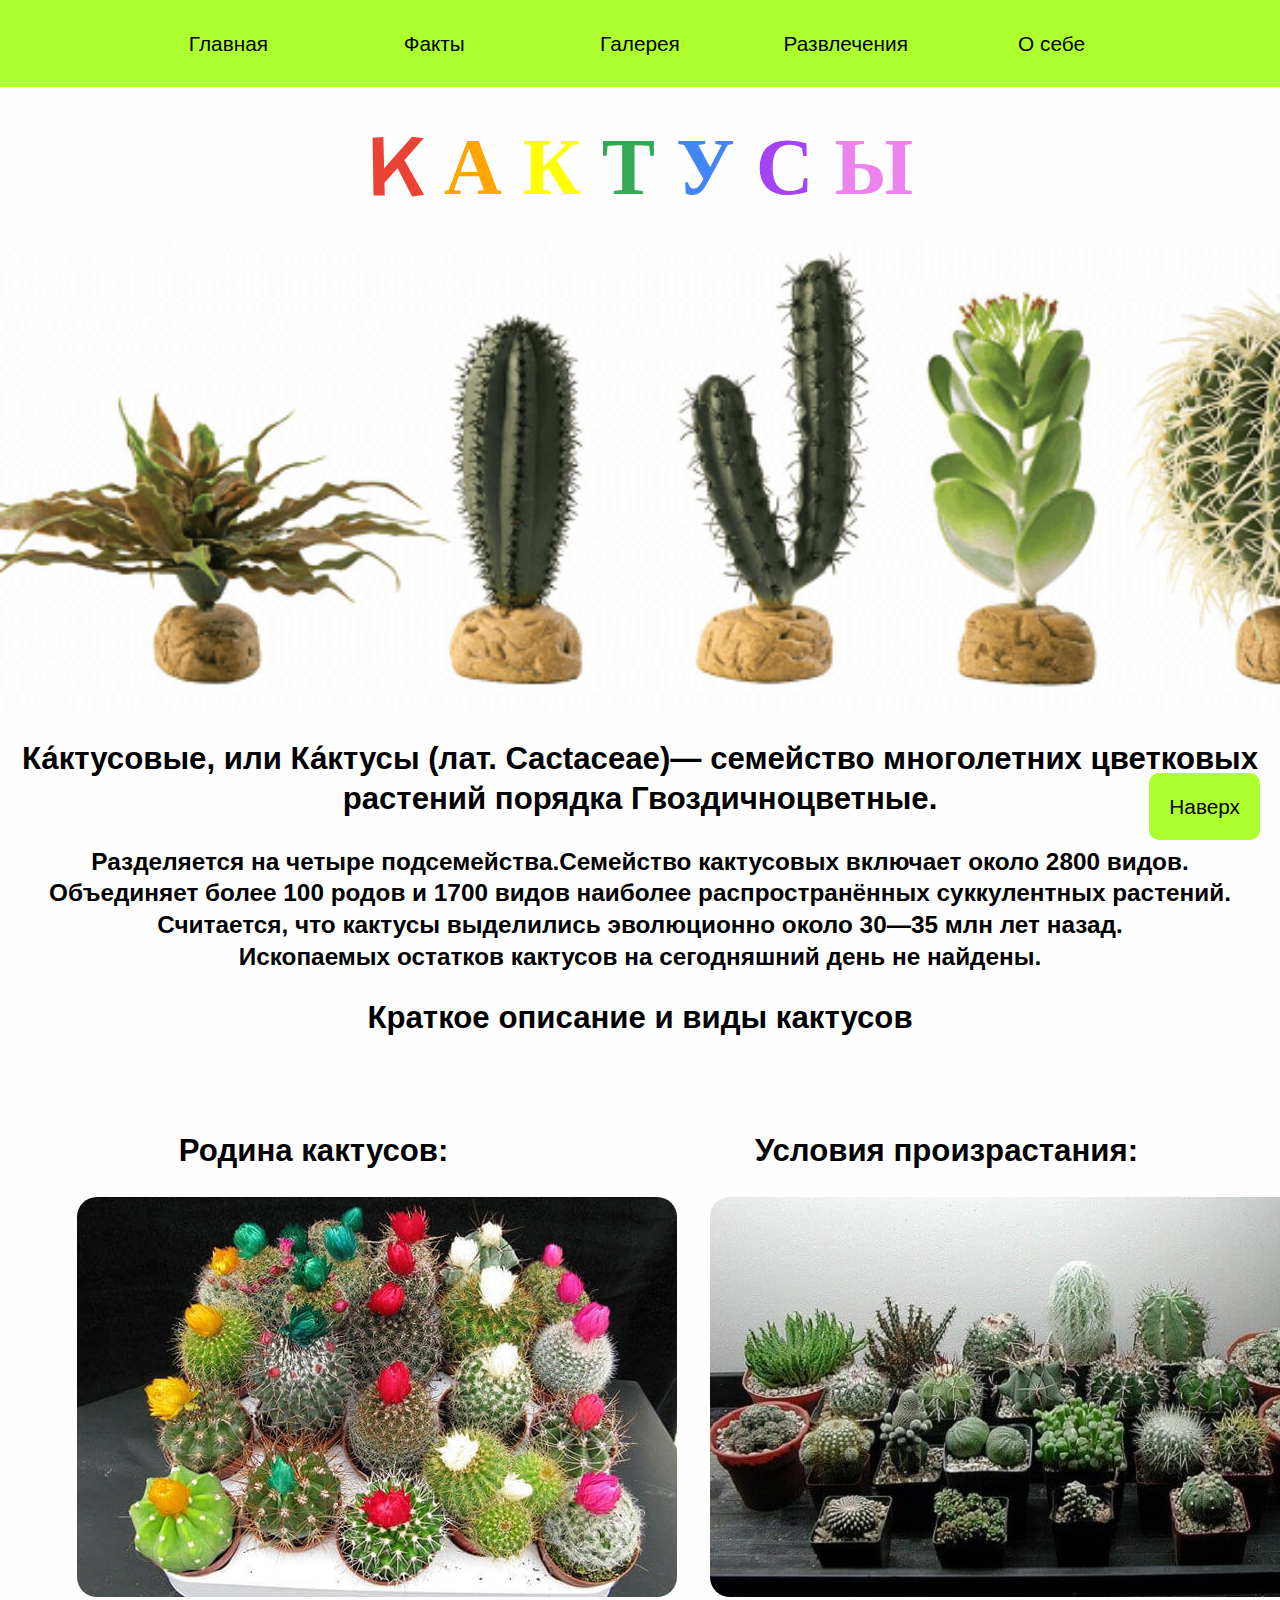
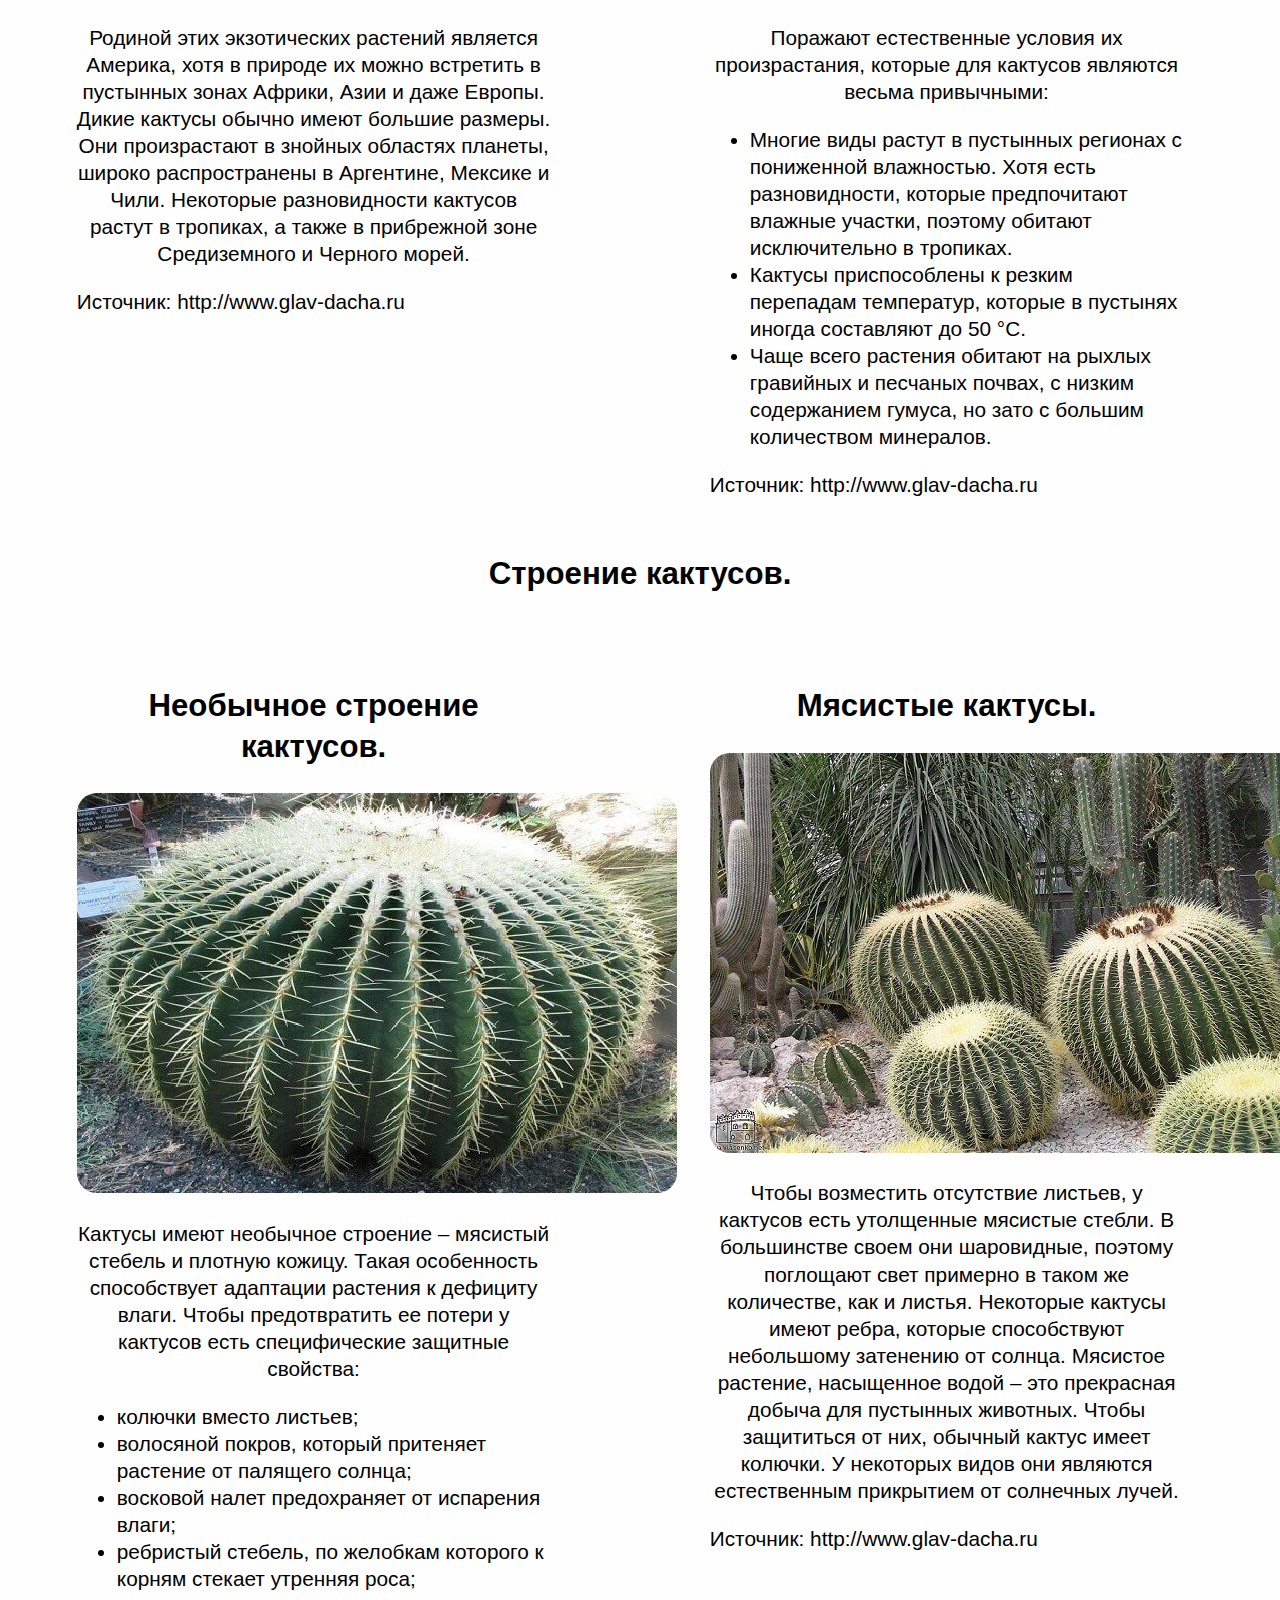
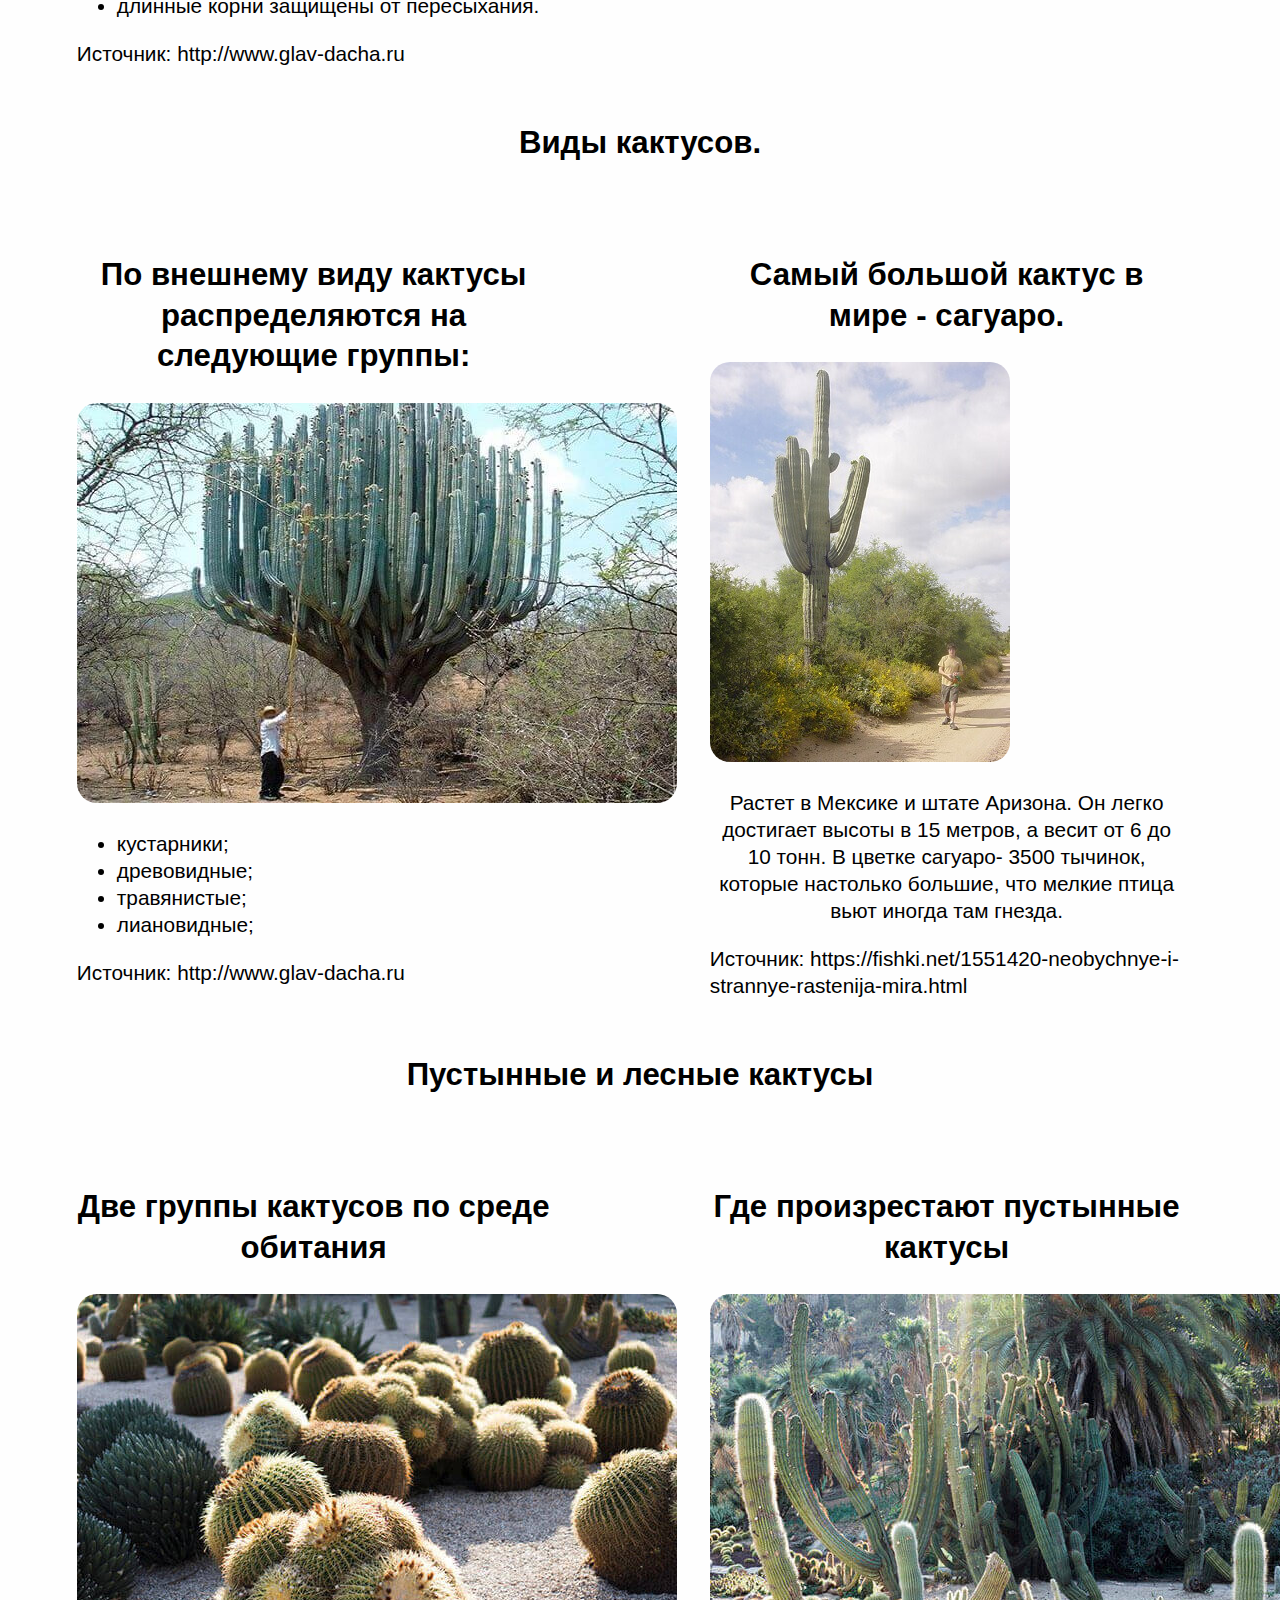
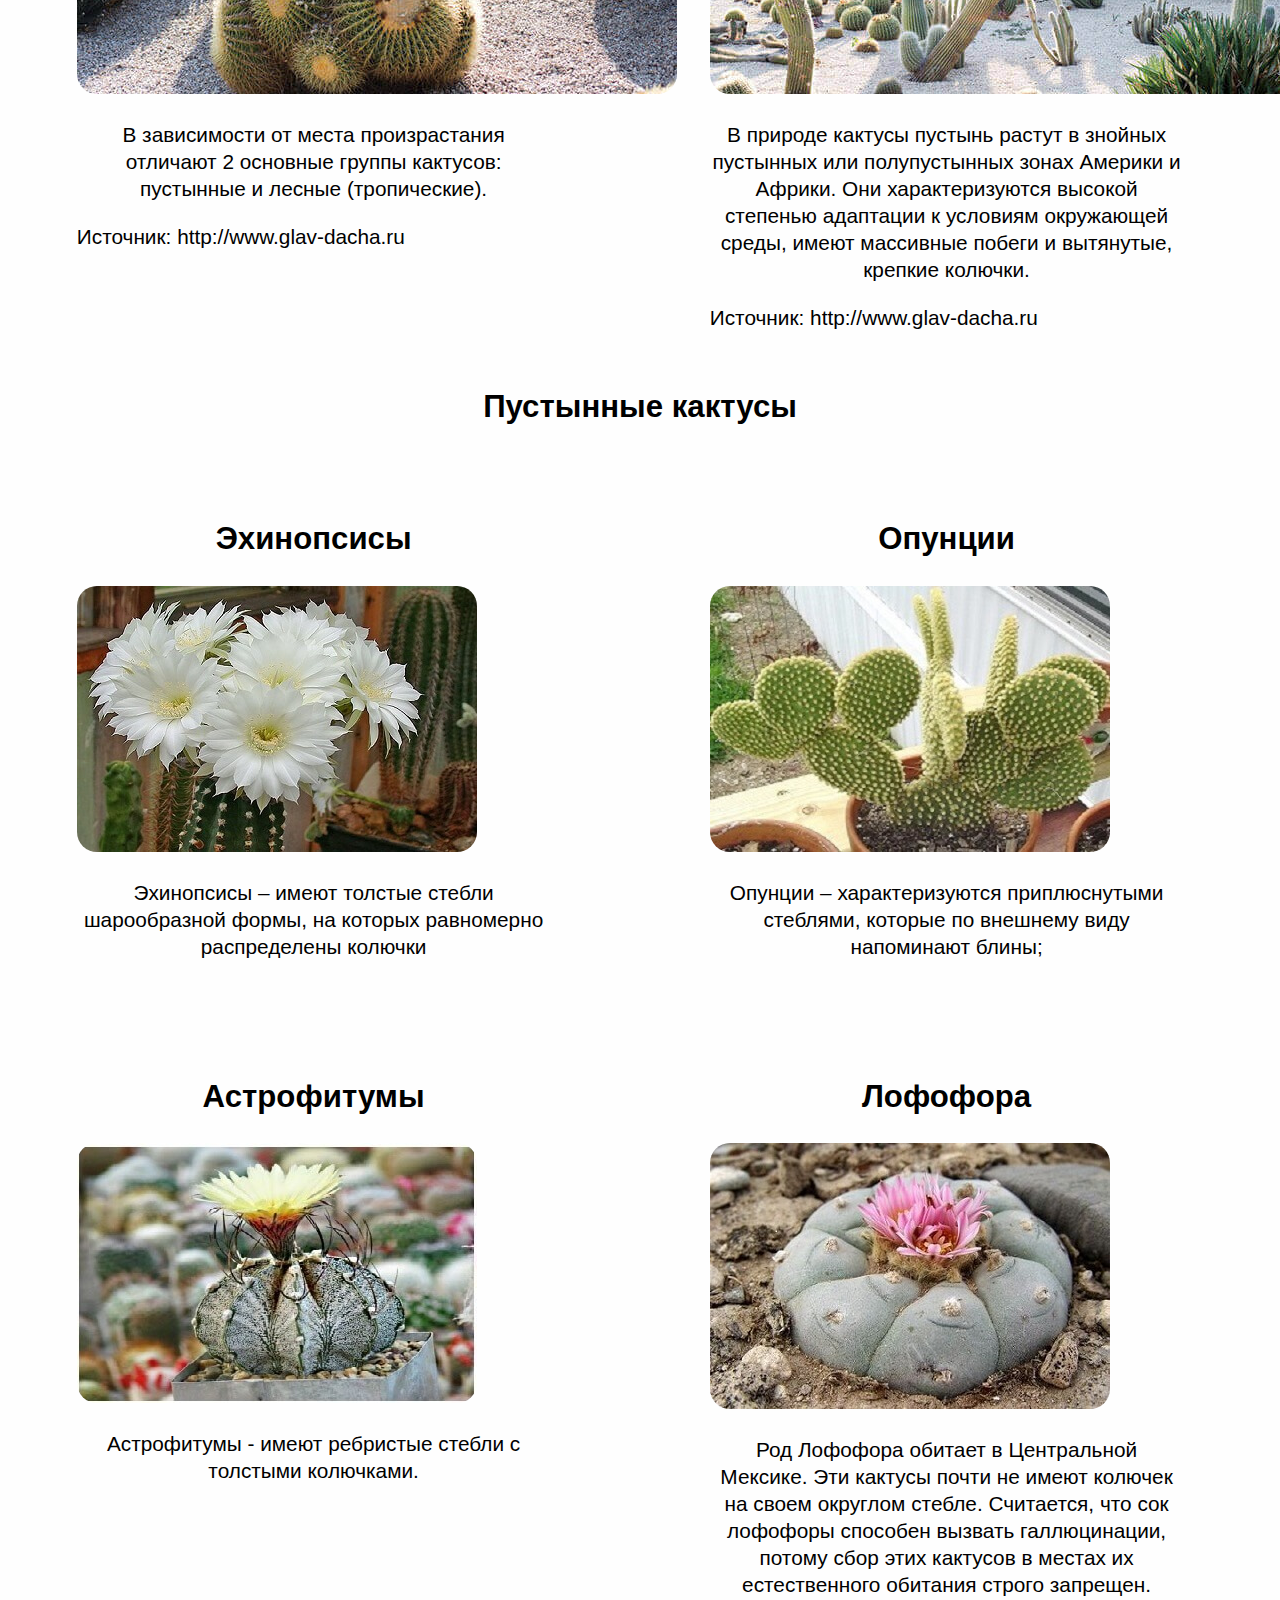
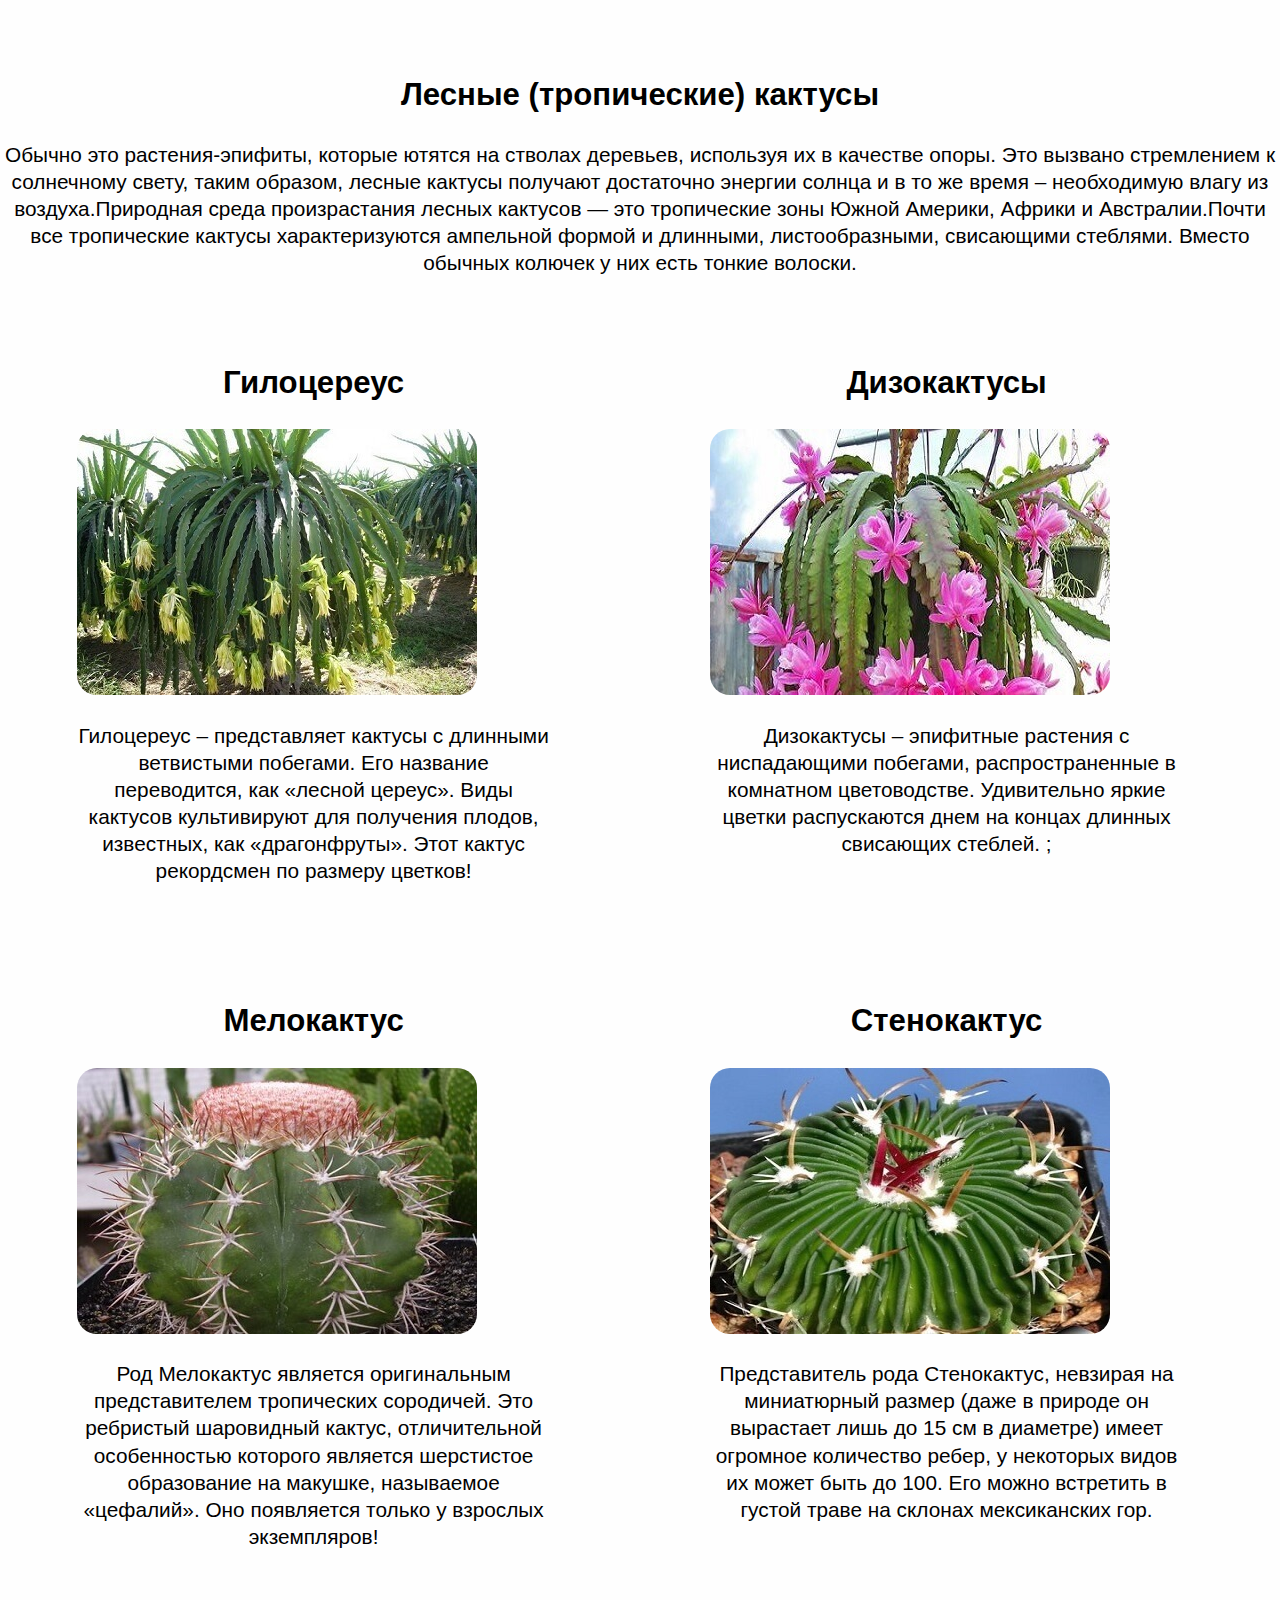
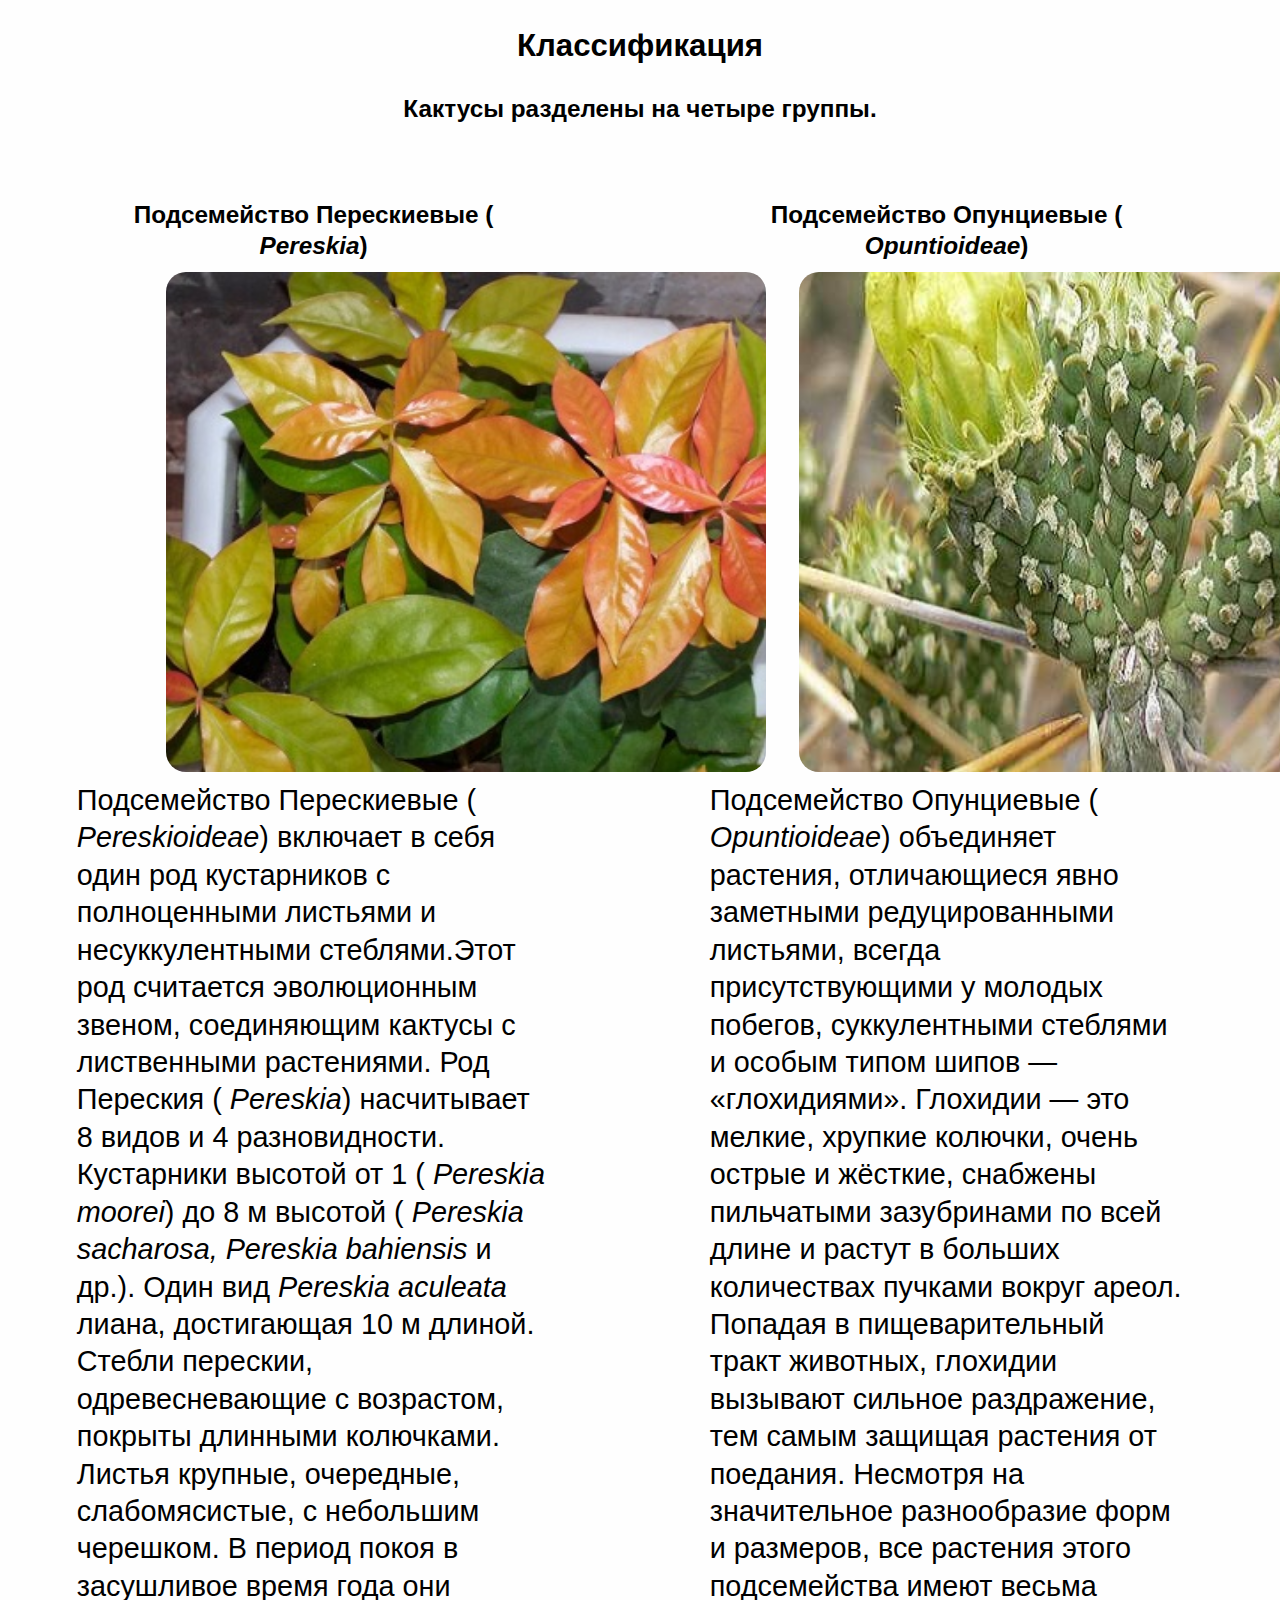
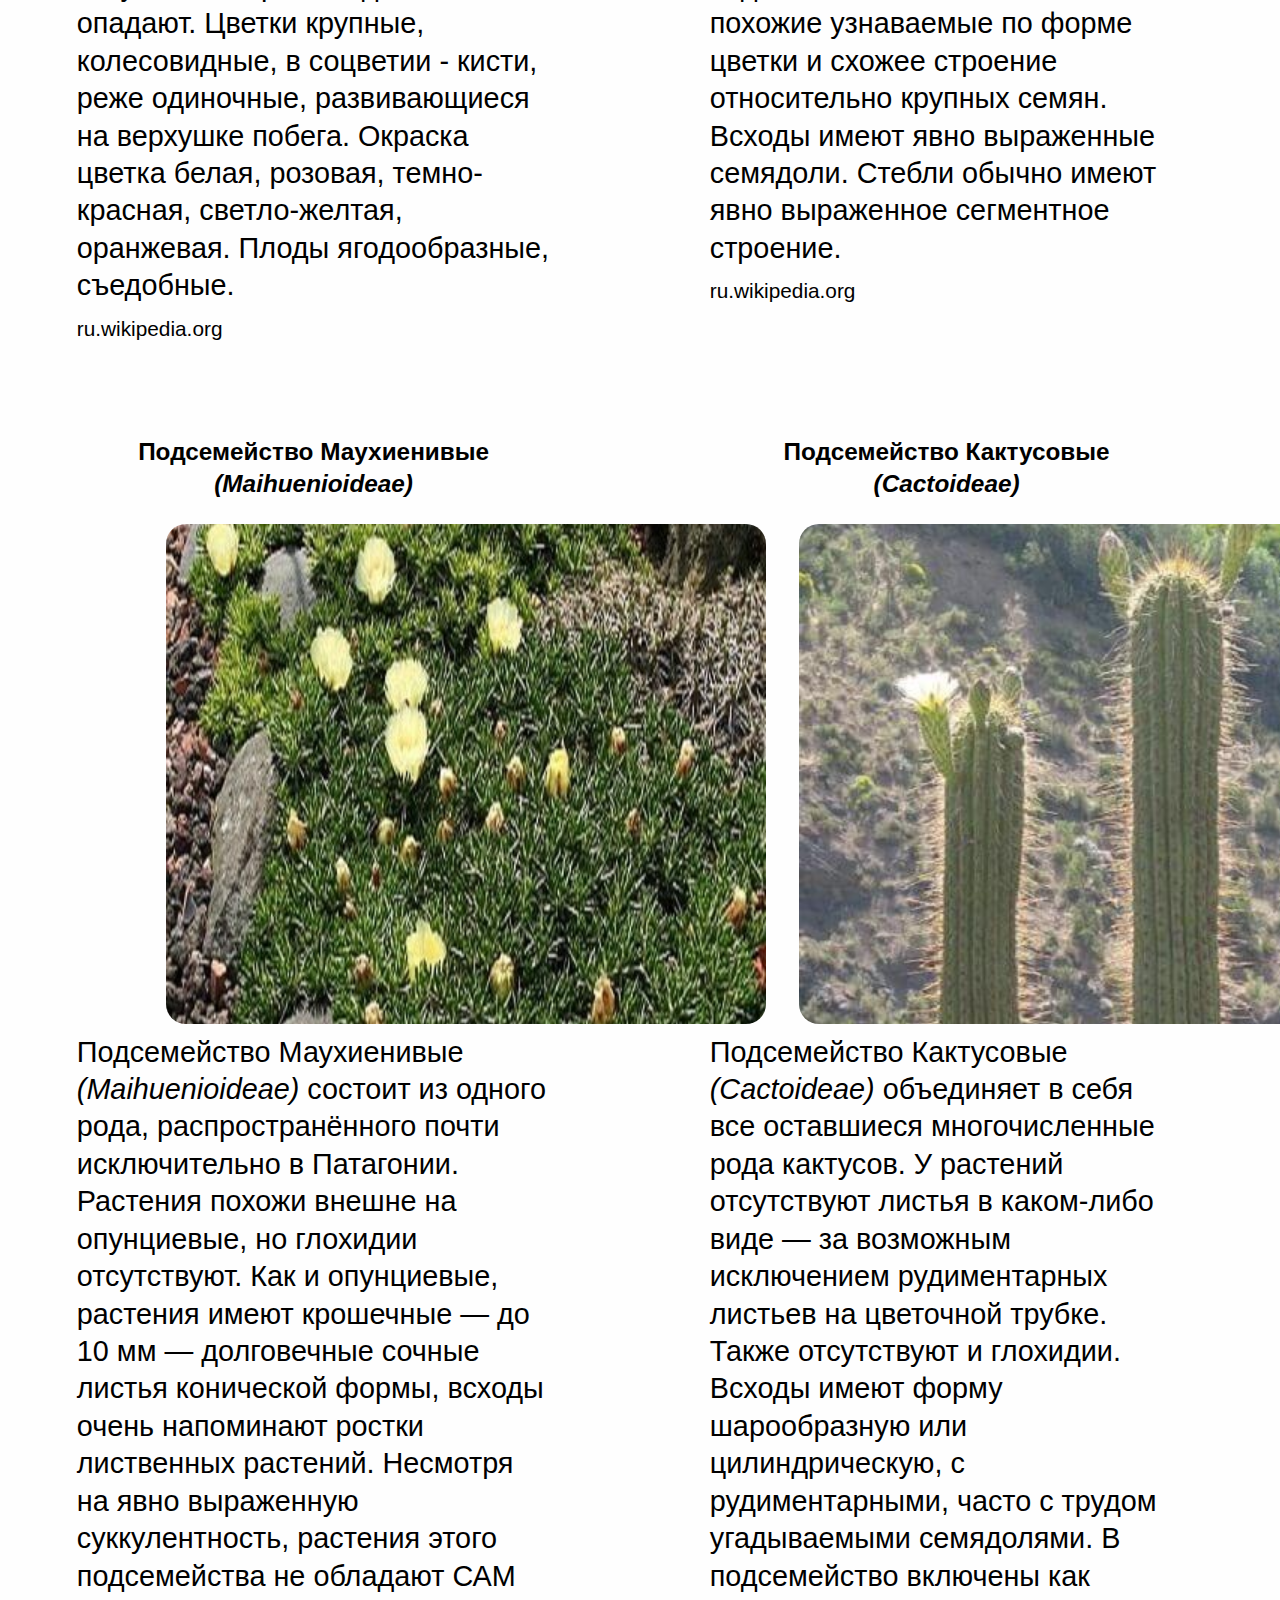
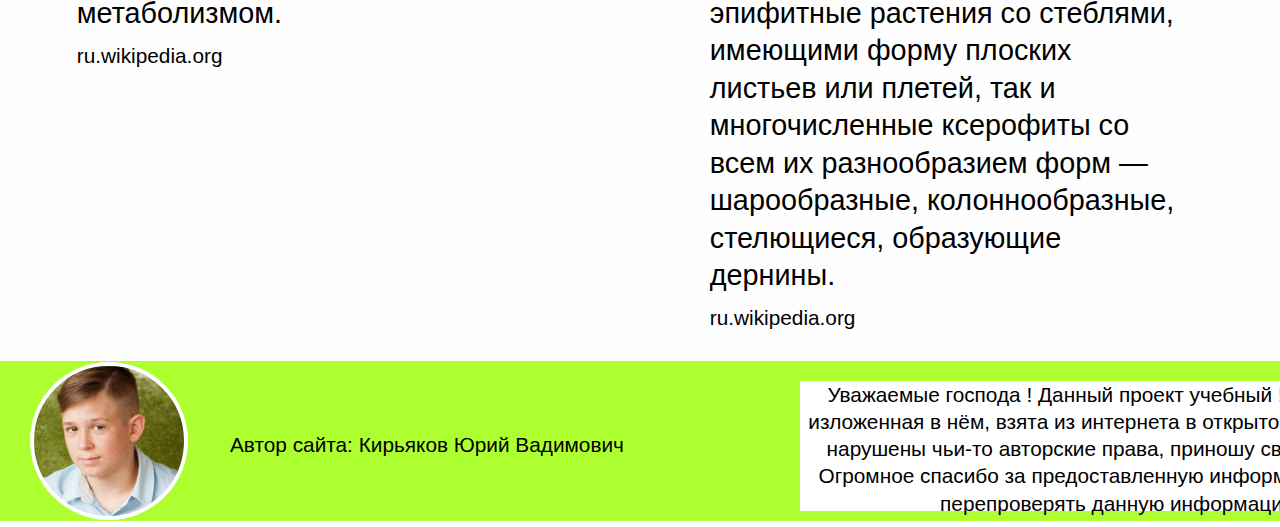
<file: index.html>
<!Doctype html>
<html lang="ru">
<meta charset="UTF-8">
<meta name="viewport" content="width=device,initial-scale=1.0">
<meta http-equiv="X-UA-Compatible" content="ie=edge">
<link rel="stylesheet" href="./css/style.css">
<title> Кактусы </title>
</head>

<body id="top">
    <header>
        <nav id="site_nav" class="main-nav">
            <ol class="main-nav__list">
                <li class="main-nav__item">
                    <a class="main-nav__button" href="./index.html">Главная</a>
                </li>
                <li class="main-nav__item">
                    <a class="main-nav__button" href="./fact.html">Факты </a>
                </li>
                <li class="main-nav__item">
                    <a class="main-nav__button" href="./galery.html">Галерея </a>
                </li>

                <li class="main-nav__item">
                    <a class="main-nav__button" href="./rest.html">Развлечения</a>
                </li>
                <li class="main-nav__item">
                    <a class="main-nav__button" href="./about.html">О себе</a>
                </li>
            </ol>
            <img class="main-nav__open-button" id="nav_open" src="./img/menu.png" alt="menu">
        </nav>
        <h2>
            <span class="t2_href">
                <span class="t2_red">K</span>
                <span class="t2_orange">А</span>
                <span class="t2_yellow">К</span>
                <span class="t2_green">Т</span>
                <span class="t2_blue">У</span>
                <span class="t2_dark_blue ">С</span>
                <span class="t2_violet">Ы</span>
            </span>
        </h2>
        <div class="big-picture"> </div>
        <h2>Ка́ктусовые, или Ка́ктусы (лат. Cactaceae)— семейство многолетних цветковых растений порядка Гвоздичноцветные.</h2>
        <h3>Разделяется на четыре подсемейства.Семейство кактусовых включает около 2800 видов.
            <br> Объединяет более 100 родов и 1700 видов наиболее распространённых суккулентных растений.
            <br> Считается, что кактусы выделились эволюционно около 30—35 млн лет назад.
            <br>Ископаемых остатков кактусов на сегодняшний день не найдены.</h3>
    </header>
    <main>


        <section id="art2">
            <header>
                <h2>Краткое описание и виды кактусов</h2>
            </header>
            <article>
                <h2>
                    <strong>Родина кактусов:</strong>
                </h2>
                <img src="./img/1_1.jpg" alt="kaktusy-raznykh-vidov">
                <p>Родиной этих экзотических растений является Америка, хотя в природе их можно встретить в пустынных зонах
                    Африки, Азии и даже Европы. Дикие кактусы обычно имеют большие размеры. Они произрастают в знойных областях
                    планеты, широко распространены в Аргентине, Мексике и Чили. Некоторые разновидности кактусов растут в
                    тропиках, а также в прибрежной зоне Средиземного и Черного морей. </p>
                <footer>
                    <a href="http://www.glav-dacha.ru/originalnye-kaktusy-populyarnye-vidy/">Источник: http://www.glav-dacha.ru </a>
                </footer>
            </article>
            <article>
                <h2>
                    <strong>Условия произрастания:</strong>
                </h2>
                <img src="./img/1_2.jpg" alt="takie-raznye-i-neobychnye-kaktusy">
                <p>Поражают естественные условия их произрастания, которые для кактусов являются весьма привычными:
                    <br></p>
                    <ul>
                        <li>Многие виды растут в пустынных регионах с пониженной влажностью. Хотя есть разновидности, которые
                            предпочитают влажные участки, поэтому обитают исключительно в тропиках.</li>
                        <li>Кактусы приспособлены к резким перепадам температур, которые в пустынях иногда составляют до 50 °C.</li>
                        <li>Чаще всего растения обитают на рыхлых гравийных и песчаных почвах, с низким содержанием гумуса, но
                            зато с большим количеством минералов.</li>
                    </ul>
                
                <footer>
                    <a href="http://www.glav-dacha.ru/originalnye-kaktusy-populyarnye-vidy/">Источник: http://www.glav-dacha.ru </a>
                </footer>
            </article>
        </section>
        <section id="art2_1">
            <header>
                <h2>
                    <strong>Строение кактусов.</strong>
                </h2>
            </header>
            <article>
                <h2>
                    <strong>Необычное строение кактусов.</strong>
                </h2>
                <img src="./img/1_3.jpg" alt="грузони">
                <p>Кактусы имеют необычное строение – мясистый стебель и плотную кожицу. Такая особенность способствует адаптации
                    растения к дефициту влаги. Чтобы предотвратить ее потери у кактусов есть специфические защитные свойства: </p>
                    <ul>
                        <li>колючки вместо листьев;</li>
                        <li>волосяной покров, который притеняет растение от палящего солнца; </li>
                        <li>восковой налет предохраняет от испарения влаги;</li>
                        <li>ребристый стебель, по желобкам которого к корням стекает утренняя роса; </li>
                        <li>длинные корни защищены от пересыхания.</li>
                    </ul>
               
                <footer>
                    <a href="http://www.glav-dacha.ru/originalnye-kaktusy-populyarnye-vidy/">Источник: http://www.glav-dacha.ru </a>
                </footer>
            </article>
            <article>
                <h2>
                    <strong>Мясистые кактусы.</strong>
                </h2>
                <img src="./img/1_4.jpg" alt="takie-raznye-i-neobychnye-kaktusy">
                <p>Чтобы возместить отсутствие листьев, у кактусов есть утолщенные мясистые стебли. В большинстве своем они
                    шаровидные, поэтому поглощают свет примерно в таком же количестве, как и листья. Некоторые кактусы имеют
                    ребра, которые способствуют небольшому затенению от солнца. Мясистое растение, насыщенное водой – это
                    прекрасная добыча для пустынных животных. Чтобы защититься от них, обычный кактус имеет колючки. У некоторых
                    видов они являются естественным прикрытием от солнечных лучей. </p>
                <footer>
                    <a href="http://www.glav-dacha.ru/originalnye-kaktusy-populyarnye-vidy/">Источник: http://www.glav-dacha.ru </a>
                </footer>
            </article>
        </section>
        <section id="art3">
            <h2>
                <strong> Виды кактусов.</strong>
            </h2>
            <article>
                <h2>
                    <strong>По внешнему виду кактусы распределяются на следующие группы:</strong>
                </h2>
                <img src="./img/1_5.jpg" alt="cereus">                
                        <ul>             
                        <li>кустарники;</li>
                        <li>древовидные;</li>
                        <li>травянистые;</li>
                        <li>лиановидные;</li>
                        </ul> 
                   
                <footer>
                    <a href="http://www.glav-dacha.ru/originalnye-kaktusy-populyarnye-vidy/">Источник: http://www.glav-dacha.ru </a>
                </footer>
            </article>
            <article>
                <h2>
                    <strong>Самый большой кактус в мире - сагуаро.</strong>
                </h2>
                <img src="./img/1_6.jpg" alt="cereus">
                <p>Растет в Мексике и штате Аризона. Он легко достигает высоты в 15 метров, а весит от 6 до 10 тонн. В цветке
                    сагуаро- 3500 тычинок, которые настолько большие, что мелкие птица вьют иногда там гнезда.
                </p>
                <footer>
                    <a href="https://fishki.net/1551420-neobychnye-i-strannye-rastenija-mira.html ">Источник: https://fishki.net/1551420-neobychnye-i-strannye-rastenija-mira.html </a>
                </footer>
            </article>
        </section>
        <section id="art4">
            <header>
                <h2>Пустынные и лесные кактусы</h2>
            </header>
            <article>
                <h2>
                    <strong>Две группы кактусов по среде обитания</strong>
                </h2>
                <img src="./img/1_7.jpg" alt="Кактус пустынь">
                <p>
                    В зависимости от места произрастания отличают 2 основные группы кактусов: пустынные и лесные (тропические).


                </p>

                <footer>
                    <a href="http://www.glav-dacha.ru/originalnye-kaktusy-populyarnye-vidy/">Источник: http://www.glav-dacha.ru </a>
                </footer>
            </article>
            <article>
                <h2>
                    <strong>Где произрестают пустынные кактусы</strong>
                </h2>
                <img src="./img/1_8.jpg" alt="Кактус пустынь">
                <p>
                    В природе кактусы пустынь растут в знойных пустынных или полупустынных зонах Америки и Африки. Они характеризуются высокой
                    степенью адаптации к условиям окружающей среды, имеют массивные побеги и вытянутые, крепкие колючки.

                </p>
                <footer>
                    <a href="http://www.glav-dacha.ru/originalnye-kaktusy-populyarnye-vidy/">Источник: http://www.glav-dacha.ru </a>
                </footer>
            </article>

        </section>
        <section id="art5">
            <header>
                <h2>Пустынные кактусы </h2>
            </header>
            <article>
                <h2>
                    <strong>Эхинопсисы</strong>
                </h2>
                <img src="./img/1_9.jpg" alt="Эхинопсисы">
                <p>
                    <strong>Эхинопсисы</strong> – имеют толстые стебли шарообразной формы, на которых равномерно распределены колючки
                </p>
            </article>
            <article>
                <h2>
                    <strong>Oпунции</strong>
                </h2>
                <img src="./img/1_10.jpg" alt="Эхинопсисы">
                <p>
                    <strong>Oпунции</strong> – характеризуются приплюснутыми стеблями, которые по внешнему виду напоминают блины;

                </p>
            </article>
            <article>
                <h2>
                    <strong>Астрофитумы</strong>
                </h2>
                <img src="./img/1_12.jpg" alt="Астрофитумы">
                <p>
                    <strong>Астрофитумы
                    </strong>- имеют ребристые стебли с толстыми колючками.

                </p>
            </article>
            <article>
                <h2>
                    <strong>Лофофора</strong>
                </h2>
                <img src="./img/1_17.jpg" alt="Лофофора">
                <p>
                    Род
                    <strong>Лофофора

                    </strong>обитает в Центральной Мексике. Эти кактусы почти не имеют колючек на своем округлом стебле.
                    Считается, что сок лофофоры способен вызвать галлюцинации, потому сбор этих кактусов в местах их естественного
                    обитания строго запрещен.
                </p>
            </article>
        </section>
        <section id="art6">
            <header>
                <h2>Лесные (тропические) кактусы</h2>
                <p>Обычно это растения-эпифиты, которые ютятся на стволах деревьев, используя их в качестве опоры. Это вызвано
                    стремлением к солнечному свету, таким образом, лесные кактусы получают достаточно энергии солнца и в
                    то же время – необходимую влагу из воздуха.Природная среда произрастания лесных кактусов — это тропические
                    зоны Южной Америки, Африки и Австралии.Почти все тропические кактусы характеризуются ампельной формой
                    и длинными, листообразными, свисающими стеблями. Вместо обычных колючек у них есть тонкие волоски.
                </p>
            </header>
            <article>
                <h2>
                    <strong>Гилоцереус</strong>
                </h2>
                <img src="./img/1_13.jpg" alt="Гилоцереус">
                <p>
                    <strong>Гилоцереус</strong> – представляет кактусы с длинными ветвистыми побегами. Его название переводится,
                    как «лесной цереус». Виды кактусов культивируют для получения плодов, известных, как «драгонфруты». Этот
                    кактус рекордсмен по размеру цветков!
                </p>
            </article>
            <article>
                <h2>
                    <strong>Дизокактусы</strong>
                </h2>
                <img src="./img/1_14.jpg" alt="Дизокактусы">
                <p>
                    <strong>Дизокактусы</strong> – эпифитные растения с ниспадающими побегами, распространенные в комнатном цветоводстве.
                    Удивительно яркие цветки распускаются днем на концах длинных свисающих стеблей. ;

                </p>
            </article>
            <article>
                <h2>
                    <strong>Mелокактус</strong>
                </h2>
                <img src="./img/1_15.jpg" alt="мелокактус">


                <p>
                    Род
                    <strong>Mелокактус</strong> является оригинальным представителем тропических сородичей. Это ребристый шаровидный
                    кактус, отличительной особенностью которого является шерстистое образование на макушке, называемое «цефалий».
                    Оно появляется только у взрослых экземпляров!
                </p>
            </article>
            <article>
                <h2>
                    <strong>Cтенокактус</strong>
                </h2>
                <img src="./img/1_16.jpg" alt="стенокактус">

                <p>
                    Представитель рода
                    <strong>Cтенокактус</strong>, невзирая на миниатюрный размер (даже в природе он вырастает лишь до 15 см в диаметре)
                    имеет огромное количество ребер, у некоторых видов их может быть до 100. Его можно встретить в густой
                    траве на склонах мексиканских гор.
                </p>
            </article>
        </section>

        <section id="art7">
            <header>
                <h2>Классификация </h2>
                <h3>Кактусы разделены на четыре группы.</h3>
            </header>
            <article>
                <!-- <div class="card__container"> -->
                <!-- <div class="card"> -->
                <header>
                    <h3 class=card__title>Подсемейство
                        <strong>Перескиевые (
                            <i>Pereskia</i>)</strong>
                    </h3>
                </header>
                <a href="./galery.html#Pereskia">
                <div class="card__img img-cactus1"></div></a>
                <p class=card__text>
                    <strong> Подсемейство Перескиевые (
                        <i>Pereskioideae</i>)</strong>
                    включает в себя один род кустарников с полноценными листьями и несуккулентными стеблями.Этот род считается эволюционным звеном,
                    соединяющим кактусы с лиственными растениями. Род
                    <b>Переския</b> (
                    <i>Pereskia</i>) насчитывает 8 видов и 4 разновидности. Кустарники высотой от 1 (
                    <i>Pereskia moorei</i>) до 8 м высотой (
                    <i>Pereskia sacharosa, Pereskia bahiensis</i> и др.). Один вид
                    <i>Pereskia aculeata</i> лиана, достигающая 10 м длиной. Стебли перескии, одревесневающие с возрастом, покрыты
                    длинными колючками. Листья крупные, очередные, слабомясистые, с небольшим черешком. В период покоя в
                    засушливое время года они опадают. Цветки крупные, колесовидные, в соцветии - кисти, реже одиночные,
                    развивающиеся на верхушке побега. Окраска цветка белая, розовая, темно-красная, светло-желтая, оранжевая.
                    Плоды ягодообразные, съедобные.
                </p>
                <footer>
                    <a href="https://ru.wikipedia.org/wiki/Переския">ru.wikipedia.org </a>
                </footer>
            </article>
            <article>
                <header>
                    <h3 class=card__title>Подсемейство Опунциевые (
                        <i>Opuntioideae</i>)</h3>
                </header>
                <a href="./galery.html#Opuntioideae">
                    <div class="card__img img-cactus2"></div>
                </a>
                <p class=card__text>
                    <strong> Подсемейство Опунциевые (
                        <i>Opuntioideae</i>)</strong>
                    объединяет растения, отличающиеся явно заметными редуцированными листьями, всегда присутствующими у молодых побегов, суккулентными
                    стеблями и особым типом шипов — «глохидиями». Глохидии — это мелкие, хрупкие колючки, очень острые и
                    жёсткие, снабжены пильчатыми зазубринами по всей длине и растут в больших количествах пучками вокруг
                    ареол. Попадая в пищеварительный тракт животных, глохидии вызывают сильное раздражение, тем самым защищая
                    растения от поедания. Несмотря на значительное разнообразие форм и размеров, все растения этого подсемейства
                    имеют весьма похожие узнаваемые по форме цветки и схожее строение относительно крупных семян. Всходы
                    имеют явно выраженные семядоли. Стебли обычно имеют явно выраженное сегментное строение.
                </p>
                <footer>
                    <a href="https://ru.wikipedia.org/wiki/Опунциевые">ru.wikipedia.org </a>
                </footer>
                <!-- </div> -->
                <!-- </div> -->
            </article>
            <article>
                <header class=card__title>
                    <h3>
                        <strong>Подсемейство Маухиенивые
                            <i>(Maihuenioideae)</i>
                        </strong>

                    </h3>
                </header>
                <a href="./galery.html#Maihuenioideae">
                    <div class="card__img img-cactus3"></div>
                </a>
                <p class=card__text>

                    <strong> Подсемейство Маухиенивые
                        <i>(Maihuenioideae)</i>
                    </strong>
                    состоит из одного рода, распространённого почти исключительно в Патагонии. Растения похожи внешне на опунциевые, но глохидии
                    отсутствуют. Как и опунциевые, растения имеют крошечные — до 10 мм — долговечные сочные листья конической
                    формы, всходы очень напоминают ростки лиственных растений. Несмотря на явно выраженную суккулентность,
                    растения этого подсемейства не обладают САМ метаболизмом.
                </p>
                <footer>
                    <a href="https://ru.wikipedia.org/wiki/Мауения">ru.wikipedia.org </a>
                </footer>
            </article>
            <article>
                <header class=card__title>
                    <h3>
                        <strong>Подсемейство Кактусовые
                            <i>(Cactoideae)</i>
                        </strong>
                    </h3>
                </header>
                <a href="./galery.html#Cactoideae">
                    <div class="card__img img-cactus4"></div>
                </a>
                <!-- <img src="./img/Cactoideae.jpg" alt="Cactoideae."> -->
                <p class=card__text>
                    <strong>Подсемейство Кактусовые
                        <i>(Cactoideae)</i>
                    </strong>объединяет в себя все оставшиеся многочисленные рода кактусов. У растений отсутствуют листья в каком-либо
                    виде — за возможным исключением рудиментарных листьев на цветочной трубке. Также отсутствуют и глохидии.
                    Всходы имеют форму шарообразную или цилиндрическую, с рудиментарными, часто с трудом угадываемыми семядолями.
                    В подсемейство включены как эпифитные растения со стеблями, имеющими форму плоских листьев или плетей,
                    так и многочисленные ксерофиты со всем их разнообразием форм — шарообразные, колоннообразные, стелющиеся,
                    образующие дернины.
                </p>
                <footer>
                    <a href="https://ru.wikipedia.org/wiki/Кактусовые_(подсемейство)">ru.wikipedia.org </a>
                </footer>
            </article>
        </section>
        <div class="back">
            <a href="#top">Наверх</a>
        </div>

    </main>
    <script>
        nav_open.addEventListener("click", function () {
            site_nav.classList.toggle("main-nav_is-open");
        });
    </script>
    <div class="foot"></div>
    <footer class="foo">
        <div class="foto"></div>
        <div class="foot">
            <a href="https://vk.com/id131804833">
                <b> Автор сайта: Кирьяков Юрий Вадимович </b>
            </a>
        </div>
        <div class="info">
            <a>Уважаемые господа ! Данный проект учебный ! Информация, изложенная в нём, взята из интернета в открытом доступе
                . Если нарушены чьи-то авторские права, приношу свои извинения ! Огромное спасибо за предоставленную информацию!
                Просьба перепроверять данную информацию !</a>
        </div>
    </footer>
</body>

</html>
</file>
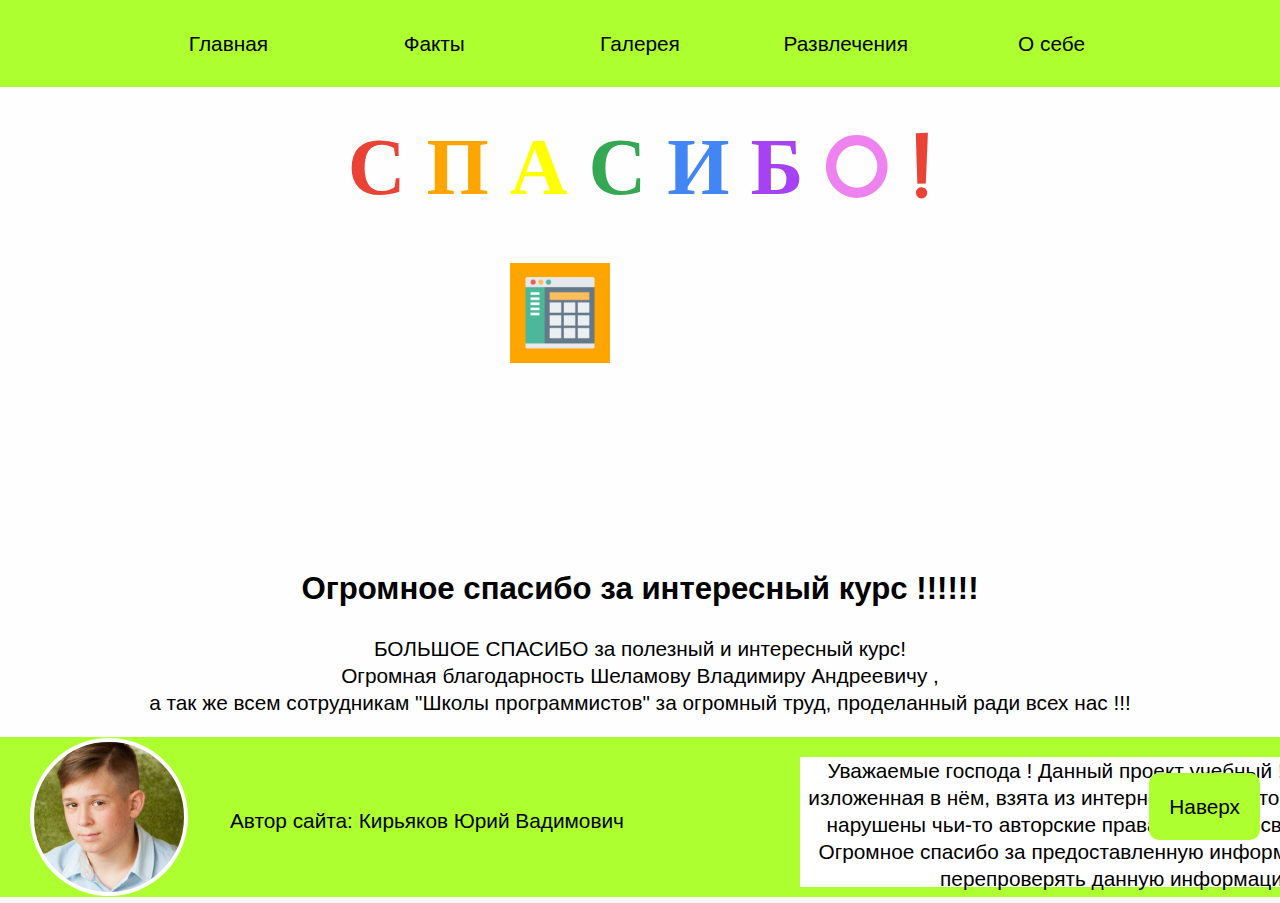
<file: about.html>
<!Doctype html>
<html lang="ru">
<meta charset="UTF-8">
<meta name="viewport" content="width=device,initial-scale=1.0">
<meta http-equiv="X-UA-Compatible" content="ie=edge">
<link rel="stylesheet" href="./css/style.css">
<link rel="stylesheet" href="./css/st_about.css">
<title> Кактусы </title>
</head>

<body id="top">
    <header>
        <nav id="site_nav" class="main-nav">
            <ol class="main-nav__list">
                <li class="main-nav__item">
                    <a class="main-nav__button" href="./index.html">Главная</a>
                </li>
                <li class="main-nav__item">
                    <a class="main-nav__button" href="./fact.html">Факты </a>
                </li>
                <li class="main-nav__item">
                    <a class="main-nav__button" href="./galery.html">Галерея </a>
                </li>

                <li class="main-nav__item">
                    <a class="main-nav__button" href="./rest.html">Развлечения</a>
                </li>
                <li class="main-nav__item">
                    <a class="main-nav__button" href="./about.html">О себе</a>
                </li>
            </ol>
            <img class="main-nav__open-button" id="nav_open" src="./img/menu.png" alt="menu">
        </nav>
        <h2>
            <span class="t2_href">
                <span class="t2_red">С</span>
                <span class="t2_orange">П</span>
                <span class="t2_yellow">А</span>
                <span class="t2_green">С</span>
                <span class="t2_blue">И</span>
                <span class="t2_dark_blue ">Б</span>
                <span class="t2_violet">O</span>
                <span class="t2_red">!</span>
            </span>
        </h2>


    </header>
    <main>

        <div class="hob1">
            <div class="box1"></div>
            <div class="box2"></div>
            <div class="box3"></div>
            <div class="box4"></div>
        </div>

        <section>
            <header>
                <h2> Огромное спасибо за интересный курс !!!!!!</h2>
            </header>
            <p>
                <b>БОЛЬШОЕ СПАСИБО за полезный и интересный курс!</b>
                <br> Огромная благодарность
                <strong>Шеламову Владимиру Андреевичу </strong>,
                <br> а так же всем сотрудникам
                <b>"Школы программистов"</b> за огромный труд, проделанный ради всех нас !!! </p>
         </section>



        <div class="back">
            <a href="#top">Наверх</a>
        </div>






    </main>
    <script>
        nav_open.addEventListener("click", function () {
            site_nav.classList.toggle("main-nav_is-open");
        });
    </script>
    <div class="foot"></div>
    <footer class="foo">
        <div class="foto"></div>
        <div class="foot">
            <a href="https://vk.com/id131804833">
                <b> Автор сайта: Кирьяков Юрий Вадимович </b>
            </a>
        </div>
        <div class="info">
            <a>Уважаемые господа ! Данный проект учебный ! Информация, изложенная в нём, взята из интернета в открытом доступе
                . Если нарушены чьи-то авторские права, приношу свои извинения ! Огромное спасибо за предоставленную информацию!
                Просьба перепроверять данную информацию !</a>
        </div>

    </footer>


</body>

</html>
</file>
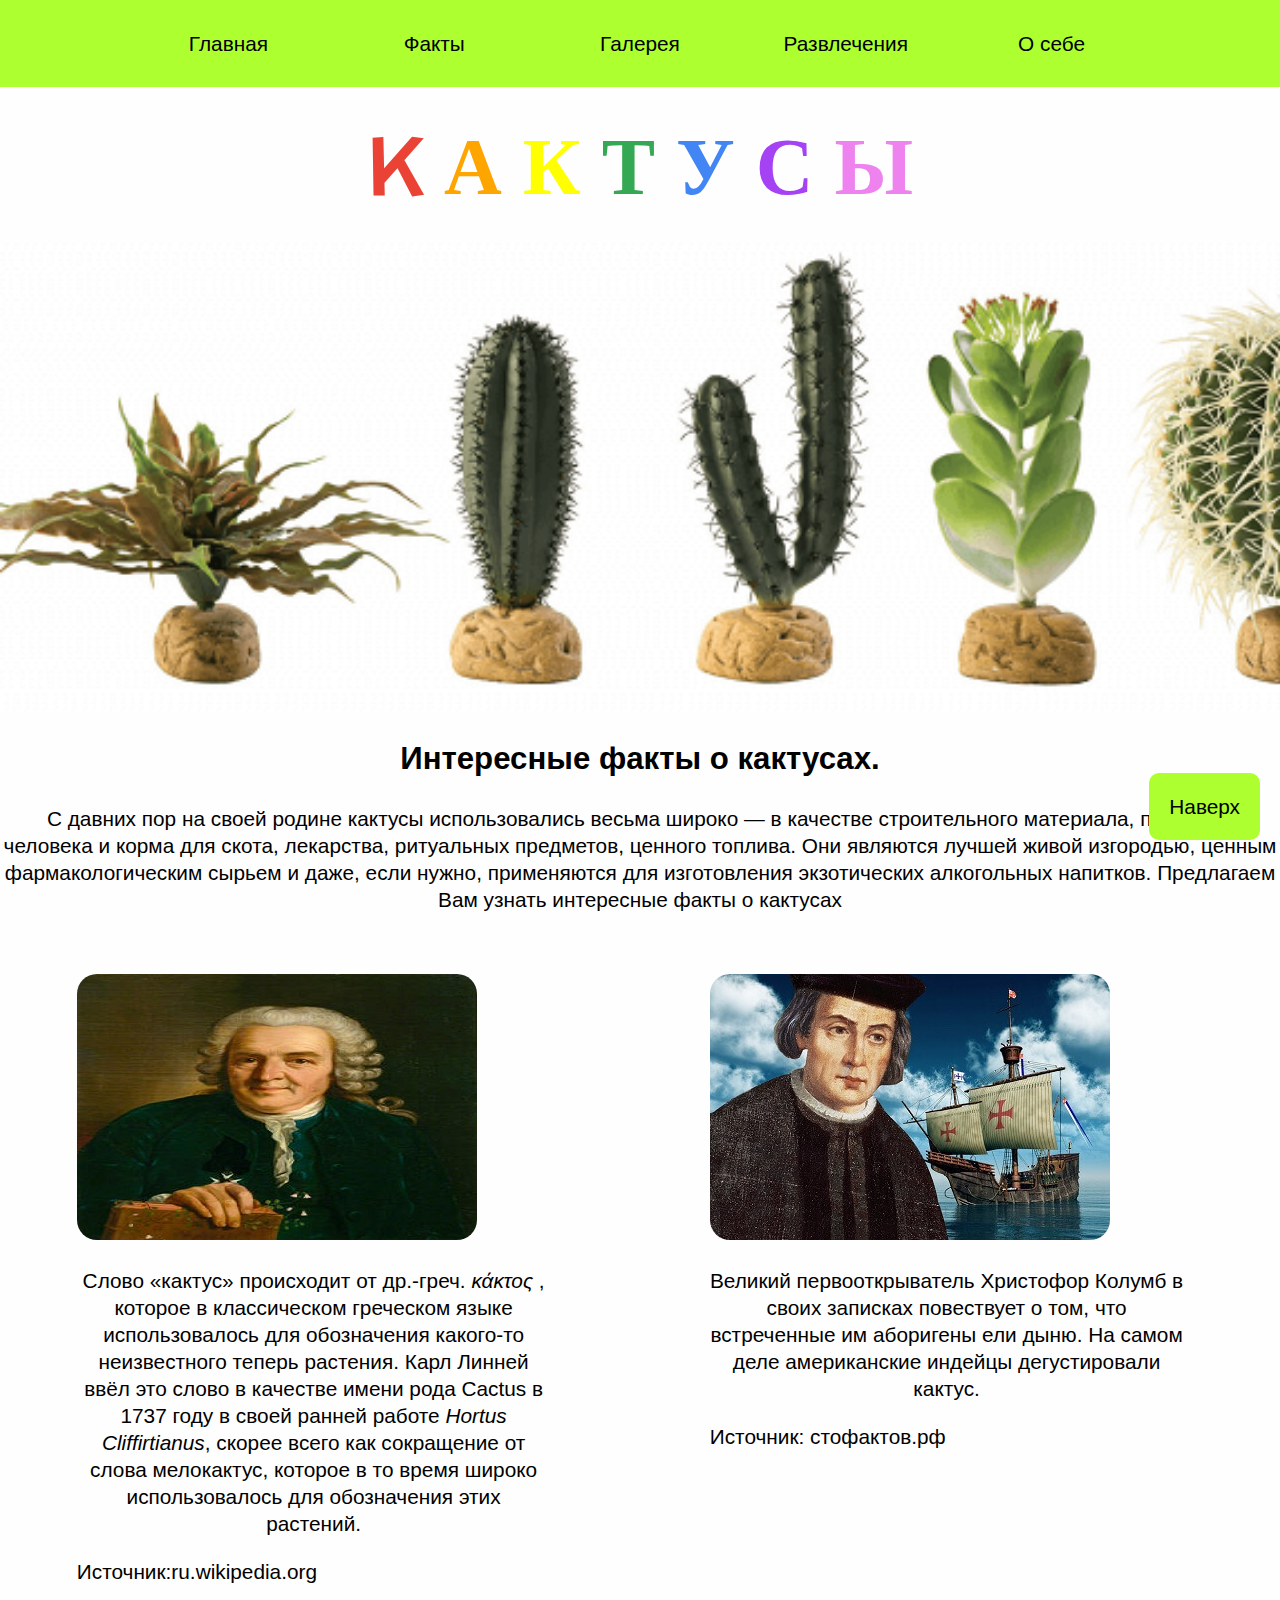
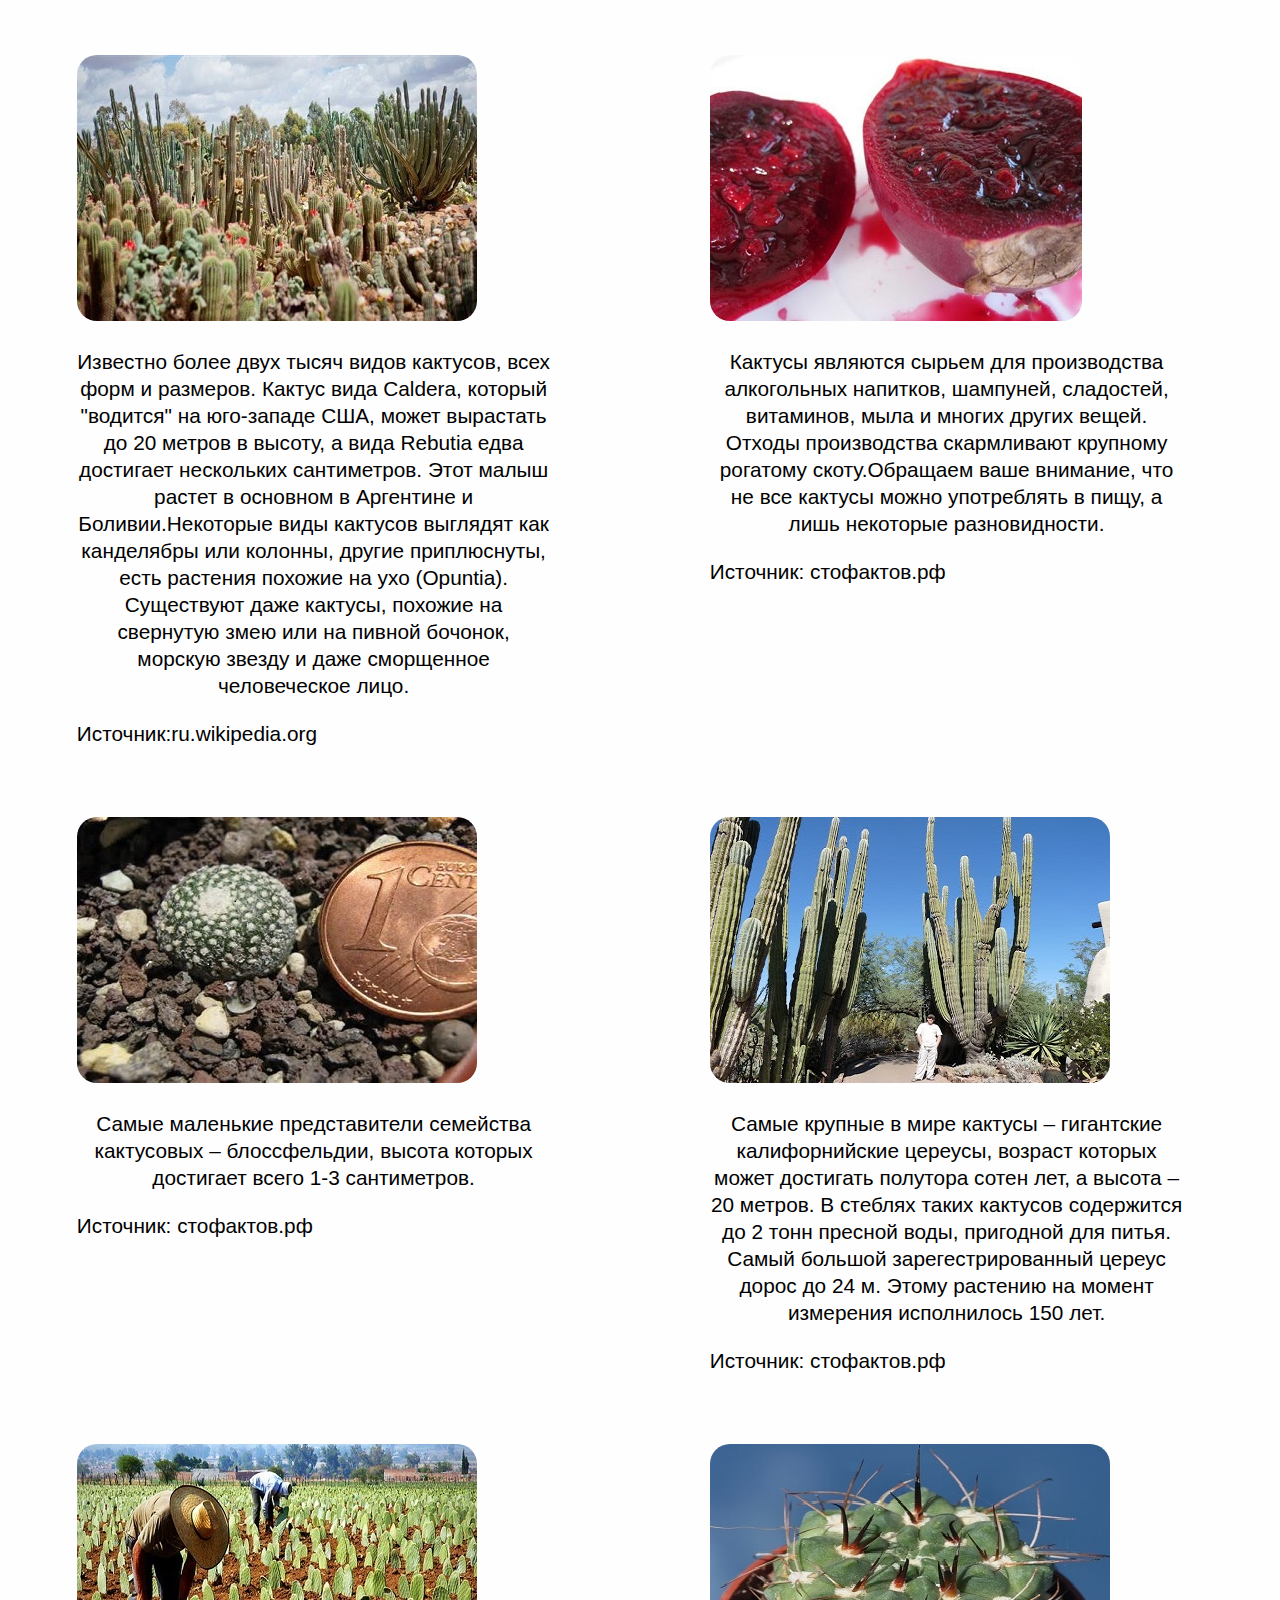
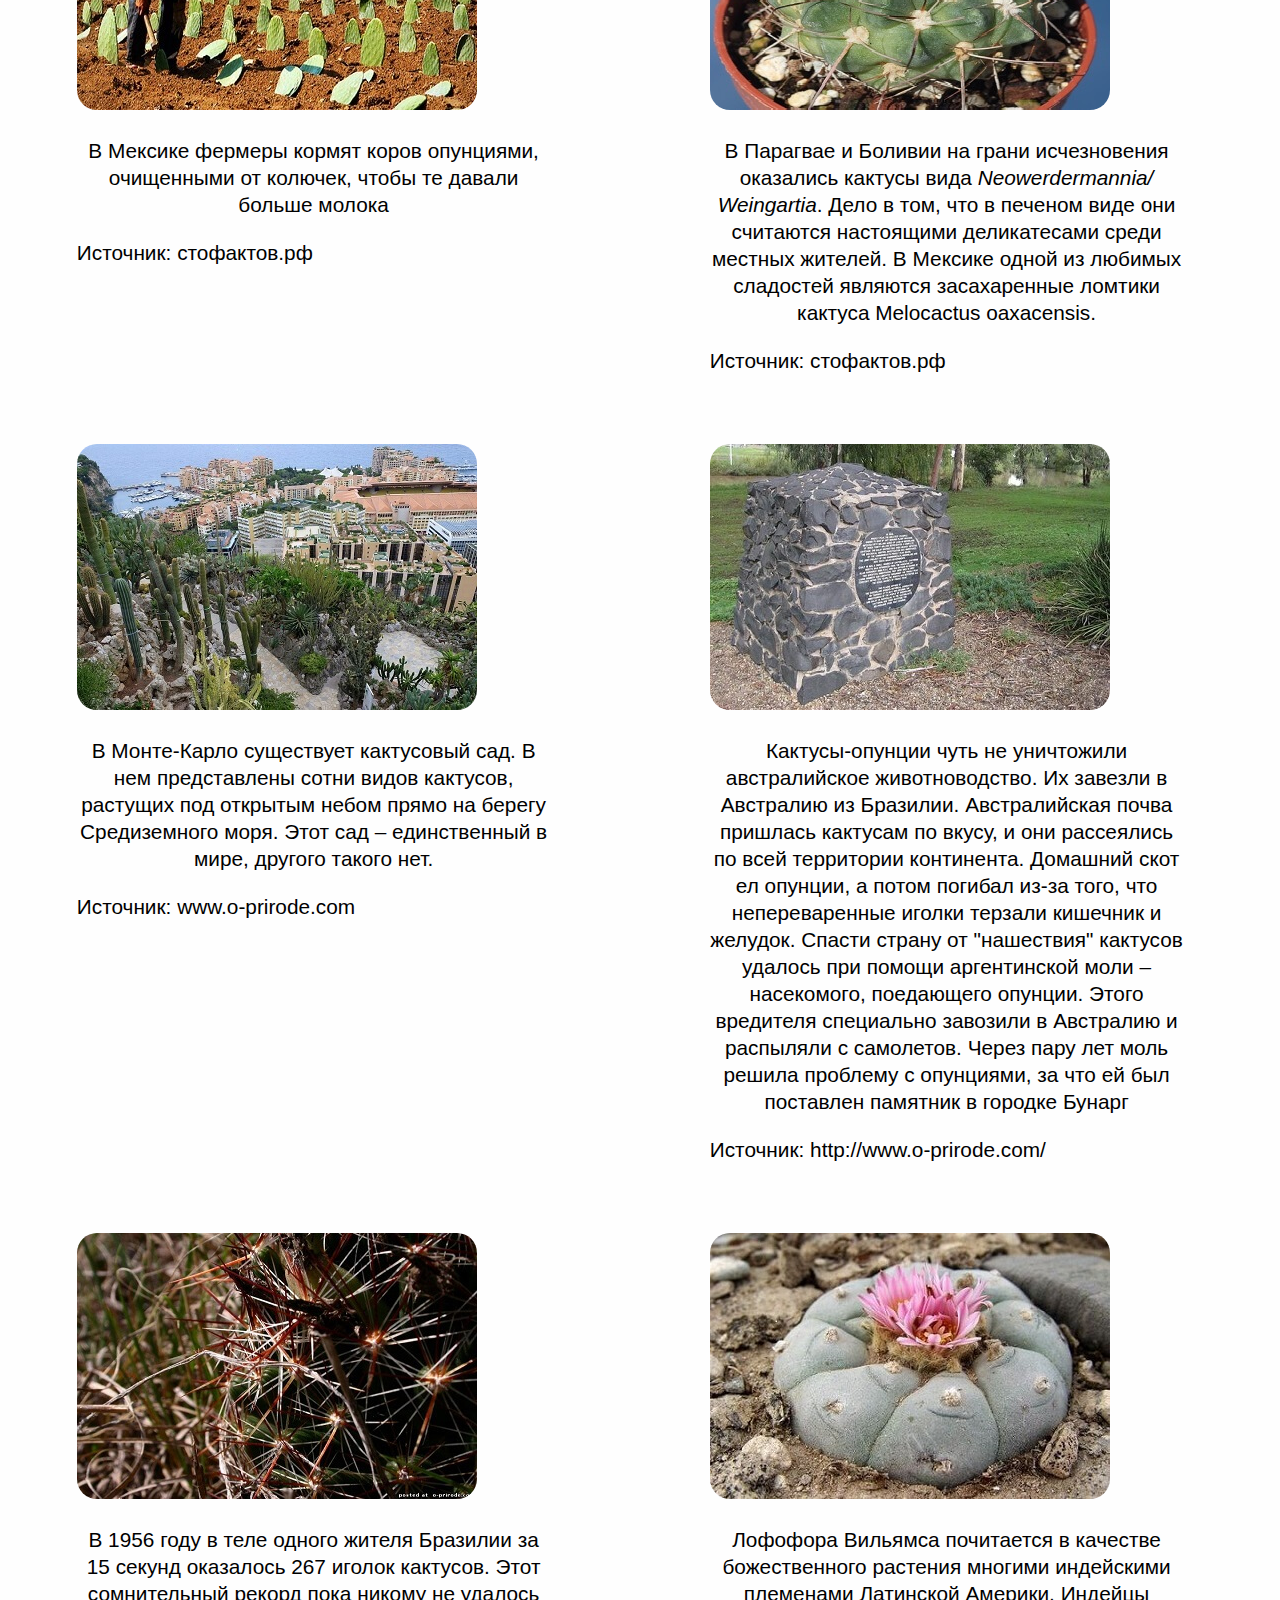
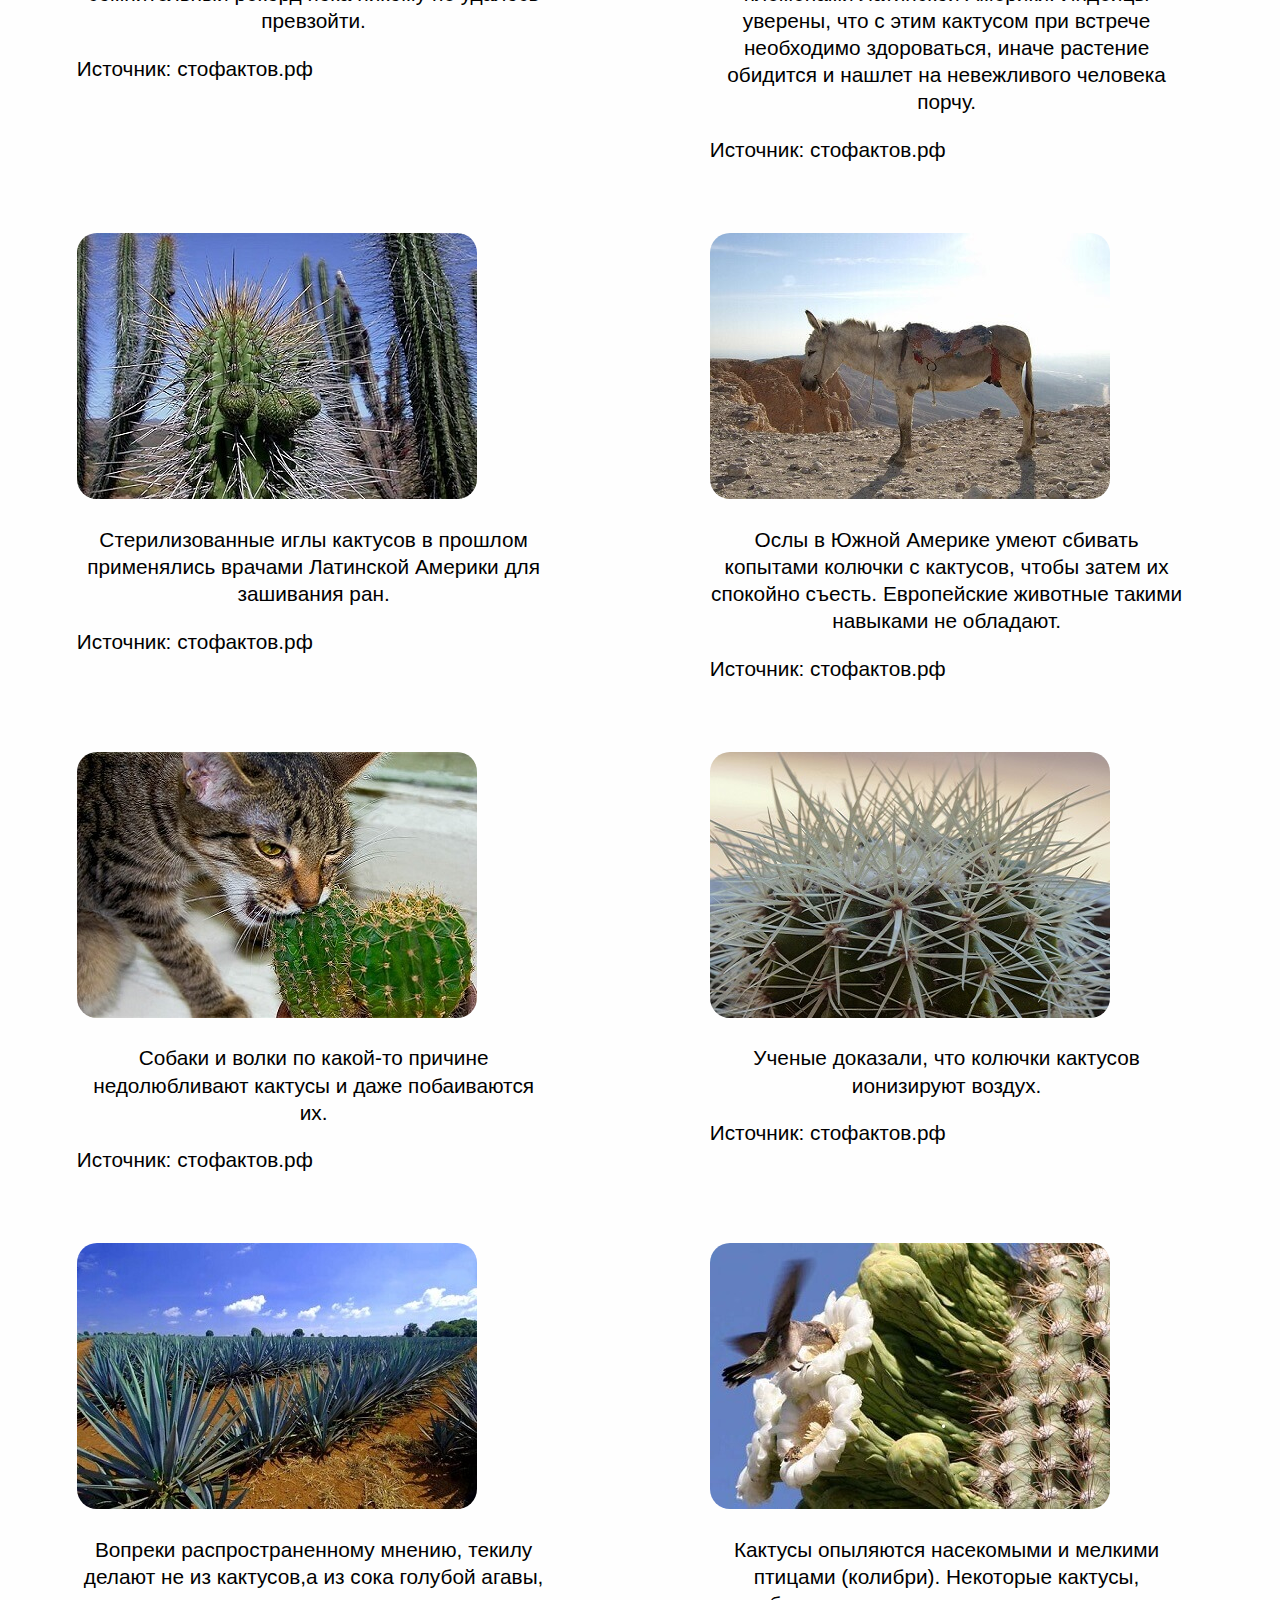
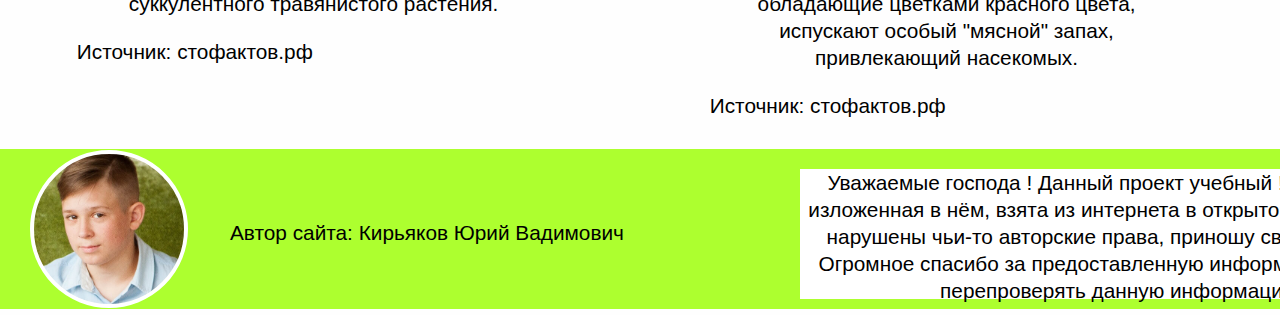
<file: fact.html>
<!Doctype html>
<html lang="ru">
<meta charset="UTF-8">
<meta name="viewport" content="width=device,initial-scale=1.0">
<meta http-equiv="X-UA-Compatible" content="ie=edge">
<link rel="stylesheet" href="./css/style.css">
<title> Кактусы </title>
</head>

<body id="top">
    <header>
        <nav id="site_nav" class="main-nav">
            <ol class="main-nav__list">
                <li class="main-nav__item">
                    <a class="main-nav__button" href="./index.html">Главная</a>
                </li>
                <li class="main-nav__item">
                    <a class="main-nav__button" href="./fact.html">Факты </a>
                </li>
                <li class="main-nav__item">
                    <a class="main-nav__button" href="./galery.html">Галерея </a>
                </li>

                <li class="main-nav__item">
                    <a class="main-nav__button" href="./rest.html">Развлечения</a>
                </li>
                <li class="main-nav__item">
                    <a class="main-nav__button" href="./about.html">О себе</a>
                </li>
            </ol>
            <img class="main-nav__open-button" id="nav_open" src="./img/menu.png"  alt="menu">
        </nav>
        <h2>
            <span class="t2_href">
                <span class="t2_red">K</span>
                <span class="t2_orange">А</span>
                <span class="t2_yellow">К</span>
                <span class="t2_green">Т</span>
                <span class="t2_blue">У</span>
                <span class="t2_dark_blue ">С</span>
                <span class="t2_violet">Ы</span>
            </span>
        </h2>
        <div class="big-picture"> </div>

    </header>
    <main>


        <section>
            <header>
                <h2>Интересные факты о кактусах.</h2>
            </header>
            <p>С давних пор на своей родине кактусы использовались весьма широко — в качестве строительного материала, пищи
                для человека и корма для скота, лекарства, ритуальных предметов, ценного топлива. Они являются лучшей живой
                изгородью, ценным фармакологическим сырьем и даже, если нужно, применяются для изготовления экзотических
                алкогольных напитков. Предлагаем Вам узнать интересные факты о кактусах</p>
            <article>
                <img src="./img/2.1.jpg" alt="kaktusy-raznykh-vidov">
                <p>Слово
                    <b> «кактус»</b> происходит от др.-греч.
                    <i>κάκτος</i> , которое в классическом греческом языке использовалось для обозначения какого-то неизвестного
                    теперь растения.
                    <b> Карл Линней</b> ввёл это слово в качестве имени рода Cactus в 1737 году в своей ранней работе
                    <i>Hortus Cliffirtianus</i>, скорее всего как сокращение от слова
                    <b>мелокактус</b>, которое в то время широко использовалось для обозначения этих растений.
                </p>
                <footer>
                    <a href="https://ru.wikipedia.org/wiki/Кактусовые">Источник:ru.wikipedia.org </a>
                </footer>
            </article>
            <article>
                <img src="./img/2.2.jpg" alt="takie-raznye-i-neobychnye-kaktusy">
                <p>Великий первооткрыватель
                    <b>Христофор Колумб</b> в своих записках повествует о том, что встреченные им аборигены ели дыню. На самом
                    деле американские индейцы дегустировали
                    <b>кактус</b>.

                </p>
                <footer>
                    <a href="http://стофактов.рф/17-интересных-фактов-о-кактусах/">Источник: стофактов.рф </a>
                </footer>
            </article>
            <article>
                <img src="./img/2.3.jpg" alt="kaktusy-raznykh-vidov">
                <p>Известно более двух тысяч видов кактусов, всех форм и размеров. Кактус вида Caldera, который "водится" на
                    юго-западе США, может вырастать до 20 метров в высоту, а вида Rebutia едва достигает нескольких сантиметров.
                    Этот малыш растет в основном в Аргентине и Боливии.Некоторые виды кактусов выглядят как канделябры или
                    колонны, другие приплюснуты, есть растения похожие на ухо (Opuntia). Существуют даже кактусы, похожие
                    на свернутую змею или на пивной бочонок, морскую звезду и даже сморщенное человеческое лицо.
                </p>
                <footer>
                    <a href="https://ru.wikipedia.org/wiki/Кактусовые">Источник:ru.wikipedia.org </a>
                </footer>
            </article>
            <article>
                <img src="./img/2.4.jpg" alt="takie-raznye-i-neobychnye-kaktusy">
                <p>Кактусы являются сырьем для производства алкогольных напитков, шампуней, сладостей, витаминов, мыла и многих
                    других вещей. Отходы производства скармливают крупному рогатому скоту.Обращаем ваше внимание, что не
                    все кактусы можно употреблять в пищу, а лишь некоторые разновидности. </p>
                <footer>
                    <a href="http://стофактов.рф/17-интересных-фактов-о-кактусах/">Источник: стофактов.рф </a>
                </footer>
            </article>
            <article>
                <img src="./img/2.5.jpg" alt="блоссфельдии">
                <p>Самые маленькие представители семейства кактусовых – блоссфельдии, высота которых достигает всего 1-3 сантиметров.
                </p>
                <footer>
                    <a href="http://стофактов.рф/17-интересных-фактов-о-кактусах/">Источник: стофактов.рф </a>
                </footer>
            </article>
            <article>
                <img src="./img/2.6.jpg" alt="калифорнийские цереус">
                <p>Самые крупные в мире кактусы – гигантские калифорнийские цереусы, возраст которых может достигать полутора
                    сотен лет, а высота – 20 метров. В стеблях таких кактусов содержится до 2 тонн пресной воды, пригодной
                    для питья. Самый большой зарегестрированный цереус дорос до 24 м. Этому растению на момент измерения
                    исполнилось 150 лет. </p>
                <footer>
                    <a href="http://стофактов.рф/17-интересных-фактов-о-кактусах/">Источник: стофактов.рф </a>
                </footer>
            </article>
            <article>
                <img src="./img/2.7.jpg" alt="блоссфельдии">
                <p>В Мексике фермеры кормят коров опунциями, очищенными от колючек, чтобы те давали больше молока
                </p>
                <footer>
                    <a href="http://стофактов.рф/17-интересных-фактов-о-кактусах/">Источник: стофактов.рф </a>
                </footer>
            </article>
            <article>
                <img src="./img/2.8.jpg" alt="Neowerdermannia">
                <p>В Парагвае и Боливии на грани исчезновения оказались кактусы вида
                    <i>Neowerdermannia/ Weingartia</i>. Дело в том, что в печеном виде они считаются настоящими деликатесами
                    среди местных жителей. В Мексике одной из любимых сладостей являются засахаренные ломтики кактуса Melocactus
                    oaxacensis. </p>
                <footer>
                    <a href="http://стофактов.рф/17-интересных-фактов-о-кактусах/">Источник: стофактов.рф </a>
                </footer>
            </article>
            <article>
                <img src="./img/2.9.jpg" alt="кактусовый сад">
                <p>В Монте-Карло существует кактусовый сад. В нем представлены сотни видов кактусов, растущих под открытым небом
                    прямо на берегу Средиземного моря. Этот сад – единственный в мире, другого такого нет. </p>
                <footer>
                    <a href="http://www.o-prirode.com/news/2014-07-07-525">Источник: www.o-prirode.com </a>
                </footer>
            </article>
            <article>
                <img src="./img/2.10.jpg" alt="калифорнийские цереус">
                <p> Кактусы-опунции чуть не уничтожили австралийское животноводство. Их завезли в Австралию из Бразилии. Австралийская
                    почва пришлась кактусам по вкусу, и они рассеялись по всей территории континента. Домашний скот ел опунции,
                    а потом погибал из-за того, что непереваренные иголки терзали кишечник и желудок. Спасти страну от "нашествия"
                    кактусов удалось при помощи аргентинской моли – насекомого, поедающего опунции. Этого вредителя специально
                    завозили в Австралию и распыляли с самолетов. Через пару лет моль решила проблему с опунциями, за что
                    ей был поставлен памятник в городке Бунарг</p>
                <footer>
                    <a href="http://www.o-prirode.com/news/2014-07-07-525">Источник: http://www.o-prirode.com/ </a>
                </footer>
            </article>
            <article>
                <img src="./img/2.11.jpg" alt="кактусовый сад">
                <p> В 1956 году в теле одного жителя Бразилии за 15 секунд оказалось 267 иголок кактусов. Этот сомнительный рекорд
                    пока никому не удалось превзойти. </p>
                <footer>
                    <a href="http://стофактов.рф/17-интересных-фактов-о-кактусах/">Источник: стофактов.рф </a>
                </footer>
            </article>
            <article>
                <img src="./img/1_17.jpg" alt="калифорнийские цереус">
                <p> Лофофора Вильямса почитается в качестве божественного растения многими индейскими племенами Латинской Америки.
                    Индейцы уверены, что с этим кактусом при встрече необходимо здороваться, иначе растение обидится и нашлет
                    на невежливого человека порчу.</p>
                <footer>
                    <a href="http://стофактов.рф/17-интересных-фактов-о-кактусах/">Источник: стофактов.рф </a>
                </footer>
            </article>
            <article>
                <img src="./img/2.12.jpg" alt="кактусовый сад">
                <p> Стерилизованные иглы кактусов в прошлом применялись врачами Латинской Америки для зашивания ран. </p>
                <footer>
                    <a href="http://стофактов.рф/17-интересных-фактов-о-кактусах/">Источник: стофактов.рф </a>
                </footer>
            </article>
            <article>
                <img src="./img/2.13.jpg" alt="калифорнийские цереус">
                <p> Ослы в Южной Америке умеют сбивать копытами колючки с кактусов, чтобы затем их спокойно съесть. Европейские
                    животные такими навыками не обладают.</p>
                <footer>
                    <a href="http://стофактов.рф/17-интересных-фактов-о-кактусах/">Источник: стофактов.рф </a>
                </footer>
            </article>
            <article>
                <img src="./img/2.14.jpg" alt="кактусовый сад">
                <p>Собаки и волки по какой-то причине недолюбливают кактусы и даже побаиваются их. </p>
                <footer>
                    <a href="http://стофактов.рф/17-интересных-фактов-о-кактусах/">Источник: стофактов.рф </a>
                </footer>
            </article>
            <article>
                <img src="./img/2.15.jpg" alt="калифорнийские цереус">
                <p> Ученые доказали, что колючки кактусов ионизируют воздух.</p>
                <footer>
                    <a href="http://стофактов.рф/17-интересных-фактов-о-кактусах/">Источник: стофактов.рф </a>
                </footer>
            </article>
            <article>
                <img src="./img/2.16.jpg" alt="кактусовый сад">
                <p> Вопреки распространенному мнению, текилу делают не из кактусов,а из сока голубой агавы, суккулентного травянистого
                    растения. </p>
                <footer>
                    <a href="http://стофактов.рф/17-интересных-фактов-о-кактусах/">Источник: стофактов.рф </a>
                </footer>
            </article>
            <article>
                <img src="./img/2.17.jpg" alt="калифорнийские цереус">
                <p> Кактусы опыляются насекомыми и мелкими птицами (колибри). Некоторые кактусы, обладающие цветками красного
                    цвета, испускают особый "мясной" запах, привлекающий насекомых.</p>
                <footer>
                    <a href="http://стофактов.рф/17-интересных-фактов-о-кактусах/">Источник: стофактов.рф </a>
                </footer>
            </article>
        </section>



        <div class="back">
            <a href="#top">Наверх</a>
        </div>

    </main>
    <script>
        nav_open.addEventListener("click", function () {
            site_nav.classList.toggle("main-nav_is-open");
        });
    </script>
    <div class="foot"></div>
    <footer class="foo">
        <div class="foto"></div>
        <div class="foot">
            <a href="https://vk.com/id131804833">
                <b> Автор сайта: Кирьяков Юрий Вадимович </b>
            </a>
        </div>
        <div class="info">
            <a>Уважаемые господа ! Данный проект учебный ! Информация, изложенная в нём, взята из интернета в открытом доступе
                . Если нарушены чьи-то авторские права, приношу свои извинения ! Огромное спасибо за предоставленную информацию!
                Просьба перепроверять данную информацию !</a>
        </div>

    </footer>


</body>

</html>
</file>
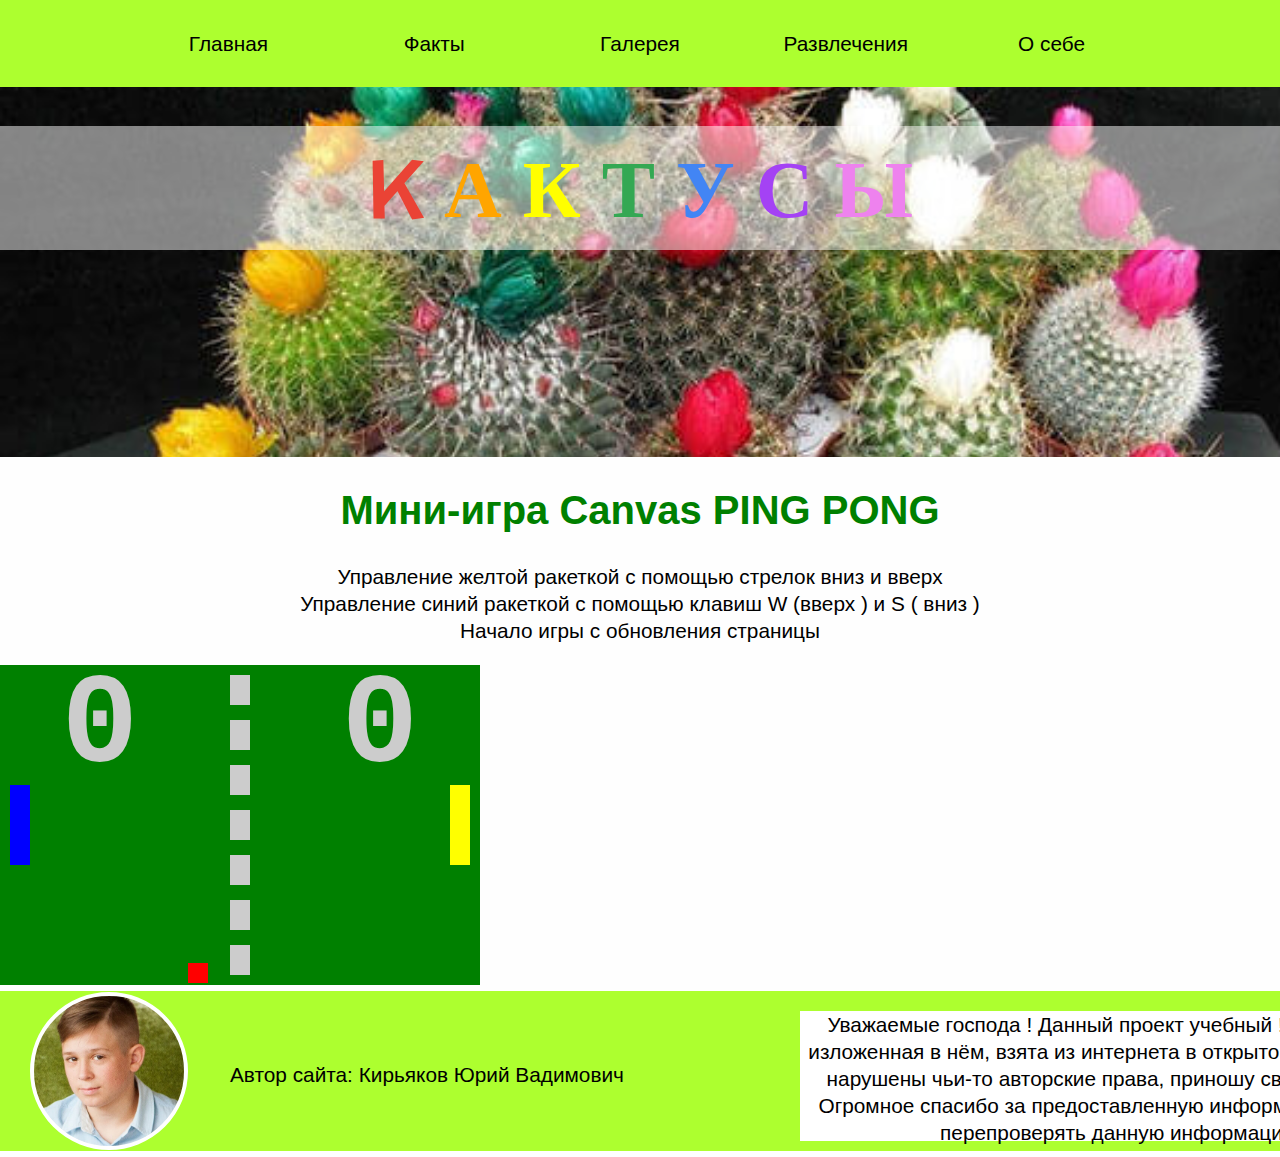
<file: rest.html>
<!Doctype html>
<html lang="ru">
<meta charset="UTF-8">
<meta name="viewport" content="width=device,initial-scale=1.0">
<meta http-equiv="X-UA-Compatible" content="ie=edge">
<link rel="stylesheet" href="./css/style.css">
<link rel="stylesheet" href="./css/st_rest.css">
<title> Кактусы </title>
</head>
<body id="top">
    <header>
        <nav id="site_nav" class="main-nav">
            <ol class="main-nav__list">
                <li class="main-nav__item">
                    <a class="main-nav__button" href="./index.html">Главная</a>
                </li>
                <li class="main-nav__item">
                    <a class="main-nav__button" href="./fact.html">Факты </a>
                </li>
                <li class="main-nav__item">
                    <a class="main-nav__button" href="./galery.html">Галерея </a>
                </li>

                <li class="main-nav__item">
                    <a class="main-nav__button" href="./rest.html">Развлечения</a>
                </li>
                <li class="main-nav__item">
                    <a class="main-nav__button" href="./about.html">О себе</a>
                </li>
            </ol>
            <img class="main-nav__open-button" id="nav_open" src="./img/menu.png" alt="menu">
        </nav>

        <h2 class="site-name">
            <span class="t2_href">
                <span class="t2_red">K</span>
                <span class="t2_orange">А</span>
                <span class="t2_yellow">К</span>
                <span class="t2_green">Т</span>
                <span class="t2_blue">У</span>
                <span class="t2_dark_blue ">С</span>
                <span class="t2_violet">Ы</span>
            </span>
        </h2>
        <div class="picture_1"> </div>
    </header>
    <main>
        <h1>
            Мини-игра Canvas PING PONG
        </h1>
        <p>Управление
            <b>желтой ракеткой</b> с помощью
            <b>стрелок вниз и вверх</b>
                <br> Управление синий ракеткой с помощью
                <b> клавиш W (вверх ) и S ( вниз )</b>
                <br> Начало игры с обновления страницы</p>
        <canvas id="pong"></canvas>
        <script>
            init()
            // Инициализация переменных
            function init() {
                canvas = document.getElementById("pong");
                canvas.width = 480; // задаём ширину холста
                canvas.height = 320; // задаём высоту холста
                context = canvas.getContext('2d');
                context.fillStyle = "#fff"
                draw();
            }
            // Отрисовка игры
            function draw() {
                context.fillStyle = "#000";
                context.fillRect(0, 0, 480, 320);

            }
            init();
            function rect(color, x, y, width, height) {
                this.color = color; // цвет прямоугольника
                this.x = x; // координата х
                this.y = y; // координата у
                this.width = width; // ширина
                this.height = height; // высота
                this.draw = function () // Метод рисующий прямоугольник
                {
                    context.fillStyle = this.color;
                    context.fillRect(this.x, this.y, this.width, this.height);
                }
            }
            // Инициализация переменных
            function init() {
                // объект который задаёт игровое поле
                game = new rect("#000", 0, 0, 480, 320);
                // Ракетки-игроки
                ai = new rect("#fff", 10, game.height / 2 - 40, 20, 80);
                player = new rect("#fff", game.width - 30, game.height / 2 - 40, 20, 80);
                // количество очков
                ai.scores = 0;
                player.scores = 0;
                // наш квадратный игровой "шарик"
                ball = new rect("#fff", 40, game.height / 2 - 10, 20, 20);
                canvas = document.getElementById("pong");
                canvas.width = game.width;
                canvas.height = game.height;
                context = canvas.getContext("2d");
                draw();
            }

            // Отрисовка игры
            function draw() {
                game.draw(); // рисуем игровое поле
                // рисуем на поле счёт
                context.font = 'bold 128px courier';
                context.textAlign = 'center';
                context.textBaseline = 'top';
                context.fillStyle = '#ccc';
                context.fillText(ai.scores, 100, 0);
                context.fillText(player.scores, game.width - 100, 0);
                for (var i = 10; i < game.height; i += 45) // линия разделяющая игровое поле на две части
                {
                    context.fillStyle = "#ccc";
                    context.fillRect(game.width / 2 - 10, i, 20, 30);
                }
                ai.draw(); // рисуем левого игрока
                player.draw(); // правого игрока
                ball.draw(); // шарик
            }

            // класс определяющий параметры игрового прямоугольника и метод для его отрисовки
            function rect(color, x, y, width, height) {
                this.color = color;
                this.x = x;
                this.y = y;
                this.width = width;
                this.height = height;
                this.draw = function () {
                    context.fillStyle = this.color;
                    context.fillRect(this.x, this.y, this.width, this.height);
                };
            }
            //движение игрока
            function playerMove(e) {
                var y = e.pageY;
                if (player.height / 2 + 10 < y && y < game.height - player.height / 2 - 10) {
                    player.y = y - player.height / 2;
                }
            }




            // отрисовка игры
            function draw() {
                game.draw(); // рисуем игровое поле
                // рисуем на поле счёт
                context.font = 'bold 128px courier';
                context.textAlign = 'center';
                context.textBaseline = 'top';
                context.fillStyle = '#ccc';
                context.fillText(ai.scores, 100, 0);
                context.fillText(player.scores, game.width - 100, 0);
                for (var i = 10; i < game.height; i += 45)
                // линия разделяющая игровое поле на две части
                {
                    context.fillStyle = "#ccc";
                    context.fillRect(game.width / 2 - 10, i, 20, 30);
                }
                ai.draw(); // рисуем левого игрока
                player.draw(); // правого игрока
                ball.draw(); // шарик
            }
            // Изменения которые нужно произвести
            function update() {
                // меняем координаты шарика
                ball.x += ball.vX;
                ball.y += ball.vY;


            }
            function play() {
                draw(); // отрисовываем всё на холсте
                update(); // обновляем координаты
                addEventListener("keydown", navigate);
                addEventListener("keydown", navigate_right);
            }
            // Инициализация переменных
            function init() {
                // объект который задаёт игровое поле
                game = new rect("green", 0, 0, 480, 320);
                // Ракетки-игроки
                ai = new rect("blue", 10, game.height / 2 - 40, 20, 80);
                player = new rect("yellow", game.width - 30, game.height / 2 - 40, 20, 80);
                // количество очков
                ai.scores = 0;
                player.scores = 0;
                // наш квадратный игровой "шарик"
                ball = new rect("red", 40, game.height / 2 - 10, 20, 20);


                // скорость шарика
                ball.vX = 2; // скорость по оси х
                ball.vY = 2; // скорость по оси у
                canvas = document.getElementById("pong");
                canvas.width = game.width;
                canvas.height = game.height;
                context = canvas.getContext("2d");
                canvas.onmousemove = playerMove;
                setInterval(play, 1000 / 50);
            }
            function collision(objA, objB) {
                if (objA.x + objA.width > objB.x &&
                    objA.x < objB.x + objB.width &&
                    objA.y + objA.height > objB.y &&
                    objA.y < objB.y + objB.height) {
                    return true;
                }
                else {
                    return false;
                }
            }
            function aiMove() {
                var y;
                // делаем скорость оппонента на две единицы меньше чем скорость шарика
                var vY = Math.abs(ball.vY) - 2;
                if (ball.y < ai.y + ai.height / 2) {
                    y = ai.y - vY;
                }
                else {
                    y = ai.y + vY;
                }
                if (10 < y && y < game.height - ai.height - 10) {
                    ai.y = y;
                }






            }
            function update() {


                // меняем координаты шарика
                // Движение по оси У
                if (ball.y < 0 || ball.y + ball.height > game.height) {
                    // соприкосновение с полом и потолком игрового поля
                    ball.vY = -ball.vY;
                }
                // Движение по оси Х
                if (ball.x < 0) {
                    // столкновение с левой стеной
                    ball.vX = -ball.vX;
                    player.scores++;
                }
                if (ball.x + ball.width > game.width) {
                    // столкновение с правой
                    ball.vX = -ball.vX;
                    ai.scores++;
                }
                // Соприкосновение с ракетками
                if ((collision(ai, ball) && ball.vX < 0) || (collision(player, ball) && ball.vX > 0)) {
                    ball.vX = -ball.vX;
                }
                // приращение координат
                ball.x += ball.vX;
                ball.y += ball.vY;
                aiMove();
            }
            function navigate(event) {
                if (event.keyCode == 83) ai.y = ai.y + 10;
                if (event.keyCode == 87) ai.y = ai.y - 10;

            }
            function navigate_right(e) {

                if (event.keyCode == 40) player.y = player.y + 10;
                if (event.keyCode == 38) player.y = player.y - 10;

            }

        </script>







    </main>
    <script>
        nav_open.addEventListener("click", function () {
            site_nav.classList.toggle("main-nav_is-open");
        });
    </script>
    <div class="foot"></div>
    <footer class="foo">
        <div class="foto"></div>
        <div class="foot">
            <a href="https://vk.com/id131804833">
                <b> Автор сайта: Кирьяков Юрий Вадимович </b>
            </a>
        </div>
        <div class="info">
            <a>Уважаемые господа ! Данный проект учебный ! Информация, изложенная в нём, взята из интернета в открытом доступе
                . Если нарушены чьи-то авторские права, приношу свои извинения ! Огромное спасибо за предоставленную информацию!
                Просьба перепроверять данную информацию !</a>
        </div>

    </footer>


</body>

</html>
</file>
<file: css/style.css>
@import url('https://fonts.googleapis.com/css?family=Bowlby+One+SC|McLaren|Raleway|Rubik+Mono+One');

        body {
            margin: 0;
            padding: 0;
            font: 300 1.3em/1.3 sans-serif;
            background-color: rgba(237, 237, 237, 0.03);
        }
        .header_video{
            margin-top:0;
            width: 120%;            
        }
        .header_main{
            height: 400px;
            position:relative;
       }
        .site-name{
            position: absolute;
            top:100px;
             z-index: 10;
             padding:10px;
             background: rgba(255,255,255,0.5);
             width:100%;
             text-align: center;
             box-sizing: border-box;
        }
        .video-container{
            height: 300px;
            overflow:hidden;
    
        }
        .t2_href {
            font-family: 'McLaren', cursive;
            font-size: 5.0rem;
            text-align: center;
        }

        .t2_blue {
            color: rgb(66, 133, 244);
        }

        .t2_dark_blue {
            color: rgb(164, 66, 244);
        }

        .t2_red {
            color: rgb(234, 67, 53);
        }

        .t2_yellow {
            color: yellow;
        }

        .t2_orange {
            color: orange;
        }

        .t2_green {
            color: rgb(52, 168, 83);
        }

        .t2_violet {
            color: violet;
        }

        h2,h3,p {
            text-align: center;
        }

        h1 {
            text-align: center;
            font-size: 2.5rem;
            color: green;
        }

        .big-picture{
            position: relative;
            width: 100%;
            height: 470px;
            background: url("../img/9_1.png") 50%/cover;
        }

        .picture_1{
            position: relative;
            width: 100%;
            height: 370px;
            background: url("../img/1_1.jpg") 0%/cover;
        }

        .main-nav {
            position: fixed;
            text-align: center;
            left: -200px;
            top: 0;
            transition: 0.5s;
        }

        @media (min-width: 768px) {
            .main-nav {
                position: relative;
                left: 0;
                z-index: 20;
            }
        }
        .main-nav__list {
            margin: 0;
            padding: 0;
            background: greenyellow;
            height:100vh;
            }
       
        @media (min-width: 768px) {
            .main-nav__list {
                height: auto;
            }
        } 
        .main-nav__item {
            display: block;
        } 

        @media (min-width: 768px) {
        .main-nav__item {
                display: inline-block;
            }
        }
        .main-nav__button {
            color: black;
            text-decoration: none;
            display: block;
            box-sizing: border-box;
            width: 200px;
            padding: 30px;
            transition: .5s;
            text-align: left
        }

        @media (min-width: 768px) {        
            .main-nav__button {
                text-align: center;
            }
        }
 
       



        .main-nav__button:hover {
            background: darkturquoise;
        }

        .main-nav__open-button {
            position: absolute;
            right: -48px;
            top: 0;
            z-index: 30
        }
        img { border-radius: 20px;}
      

        .main-nav_is-open {
            left: 0
        }
        @media (min-width: 768px) {
            article {
                display: inline-block;
                width: 37%;
                margin: 30px 6%;
                vertical-align: top;
            }
        }
        article {
            margin-top: 40px;
        }
      
        .full-screen {
            width: 100%
        }

        .area {
            margin: auto
        }

        .content {
            text-align: center
        }

        .card {
            margin: 10px auto;
            display: inline-block;
            height:1350px;
            width: 48%;
            vertical-align: top;
            box-sizing: border-box;
            border: 1px solid rgba(40, 40, 40, 0.5);
            background-color: rgba(240, 218, 177, 0.17)
        }

     
        
        .card__img {
            width: 500px;
            height: 600px;
            background: gray 50%/cover;
            display: inline-block;
        }
        
        .card__title{
            margin: 10px 0;
            text-align: center;
        }
        
        .card__text{
            margin: 10px 0;
            font-size: 1.8rem;
            text-align: left;
        }
        .card__container{
            text-align: center;
            width: 100%;
        }
        @media (min-width: 768px){
            .card__container{
                display: inline-block;
                width: auto;
                height: auto;
               vertical-align: top;
            }
        }
         .img-cactus1 {
            width:600px;
            height:500px;
            background: url('../img/Pereskia aculeata_1.jpg')50%/cover;
            vertical-align: middle;
            display: inline-block;
            margin: 0 89px;
            border-radius: 20px;
                }
        .img-cactus2 {
            background: url('../img/Opyncieva.jpg')50%/cover;
            width:600px;
            height:500px;
            vertical-align: middle;
            display: inline-block;
            margin: 0 89px;
            border-radius: 20px;
        }
        .img-cactus3 {
            background: url('../img/Maihuen.jpg')50%/cover;
            width:600px;
            height:500px;
            vertical-align: middle;
            display: inline-block;
            margin: 0 89px;
            border-radius: 20px;
        }
        .img-cactus4 {
            background: url('../img/Cactoideae.jpg')50%/cover;
            width:600px;
            height:500px;
            vertical-align: middle;
            display: inline-block;
            margin: 0 89px;
            border-radius: 20px;
        }

        .container{
            padding:0 10px;
            margin: auto;
        }
        .back {
            display: none;
            position: fixed;
            right: 20px;
            bottom: 60px;
            padding: 20px;
            border-radius: 10px;
            background:greenyellow;
        }

        @media (min-width: 840px) {
            .container {
                width: 800px;
            }
        
            .back{
                display: block;
                z-index:40;
            }
        }

        .foo {
            display: inline-block;
            width: 100%;
            height: 140px;
            padding: 10px;
            text-align: left;
            background: greenyellow;

            position: relative;
        }

        .foot {
            display: inline-block;
            position: absolute;
            left: 230px;
            top: 70px;
        }

        b,
        a {
            color: black;
            text-decoration: none;
        }

        .info {
            display: inline-block;
            position: absolute;
            width: 650px;
            height: 130px;
            background: white;
            color: red;
            left: 800px;
            top: 20px;
            text-align: center;
        }

        .foto {
            background: white url("../img/Ura.jpg") 50%/cover no-repeat;
            display: inline-block;
            width: 150px;
            height: 150px;
            position: absolute;
            vertical-align: middle;
            border: 4px solid white;
            border-radius: 50%;
            left: 30px;
            top: 1px;

        }
</file>
<file: css/st_about.css>
@keyframes box1{
    0%,100% {           
       transform: translate(0,0);
       border-radius:0%;
    }
    25% {           
        transform: translate(200px,0);
        border-radius:50%;
    }
    50% {            
       transform: translate(200px,200px);
       border-radius:0%;
    }
    75% {            
        transform: translate(0,200px) ;
        border-radius:50%;
     }
}
.box1{
margin:20px;
 width: 100px;
 height: 100px;     
background:white url("../img/Ura.jpg") 50%/cover no-repeat;
 transition: 1s;
 animation: box1 10s infinite -1s;
 display:inline-block;
 position:absolute;
}

@keyframes box2{
    0%,100% {           
       transform: translate(200px,0);
       border-radius:50%;
    }
    25% {           
        transform: translate(200px,200px);
        border-radius:0%;
    }
    50% {            
       transform: translate(0,200px);
       border-radius:50%;
    }
    75% {            
        transform: translate(0,0) ;
        border-radius:0%;
     }
}
.box2{
margin:20px;
 width: 100px;
 height: 100px;     
background:white url("../img/WEB.png") 50%/cover no-repeat;
transition: 1s;;
 transition: 1s;
 animation: box2 10s infinite -1s;
 display:inline-block;
 position:absolute;
}
@keyframes box3{
    0%,100% {           
       transform: translate(200px,200px);
       border-radius:0%;
    }
    25% {           
        transform: translate(0,200px);
        border-radius:50%;
    }
    50% {            
       transform: translate(0,0);
       border-radius:0%;
    }
    75% {            
        transform: translate(200px,0) ;
        border-radius:50%;
     }
}
.box3{
margin:20px;
 width: 100px;
 height: 100px;    
background: white url("../img/foto1.png ") 50%/cover no-repeat;
 transition: 1s;
 animation: box3 10s infinite -1s;
 display:inline-block;
 position:absolute;
}
@keyframes box4{
    0%,100% {           
       transform: translate(0,200px);
       border-radius:50%;
    }
    25% {           
        transform: translate(0,0);
        border-radius:0%;
    }
    50% {            
       transform: translate(200px,0);
       border-radius:50%;
    }
    75% {            
        transform: translate(200px,200px) ;
        border-radius:0%;
     }
}
.box4{
margin:20px;
 width: 100px;
 height: 100px;     
background: orange url("../img/WEB_S.png") 50%/cover no-repeat;
 transition: 1s;
 animation: box4 10s infinite -1s;
 display:inline-block;
 position:absolute;
}

.hob1{
    width: 300px;
    height: 300px;
    position:relative;
    margin:auto;
    box-sizing: border-box;
}
</file>
<file: css/st_rest.css>
@keyframes fon {
    0%,
    100% {

        background-image: url("../img/1_9.jpg ");
    }
    25% {

        background-image: url("../img/flower.jpg ");
    }
    50% {

        background-image: url("../img/sad-kaktusov.jpg");
    }
    75% {

        background-image: url("../img/1_2.jpg ");
    }


}


.picture_1{
    position: relative;
    width: 100%;
    height: 370px;
    background:fixed url("../img/1_1.jpg") 0%/cover no-repeat;
    animation: fon 30s infinite;
}
</file>
